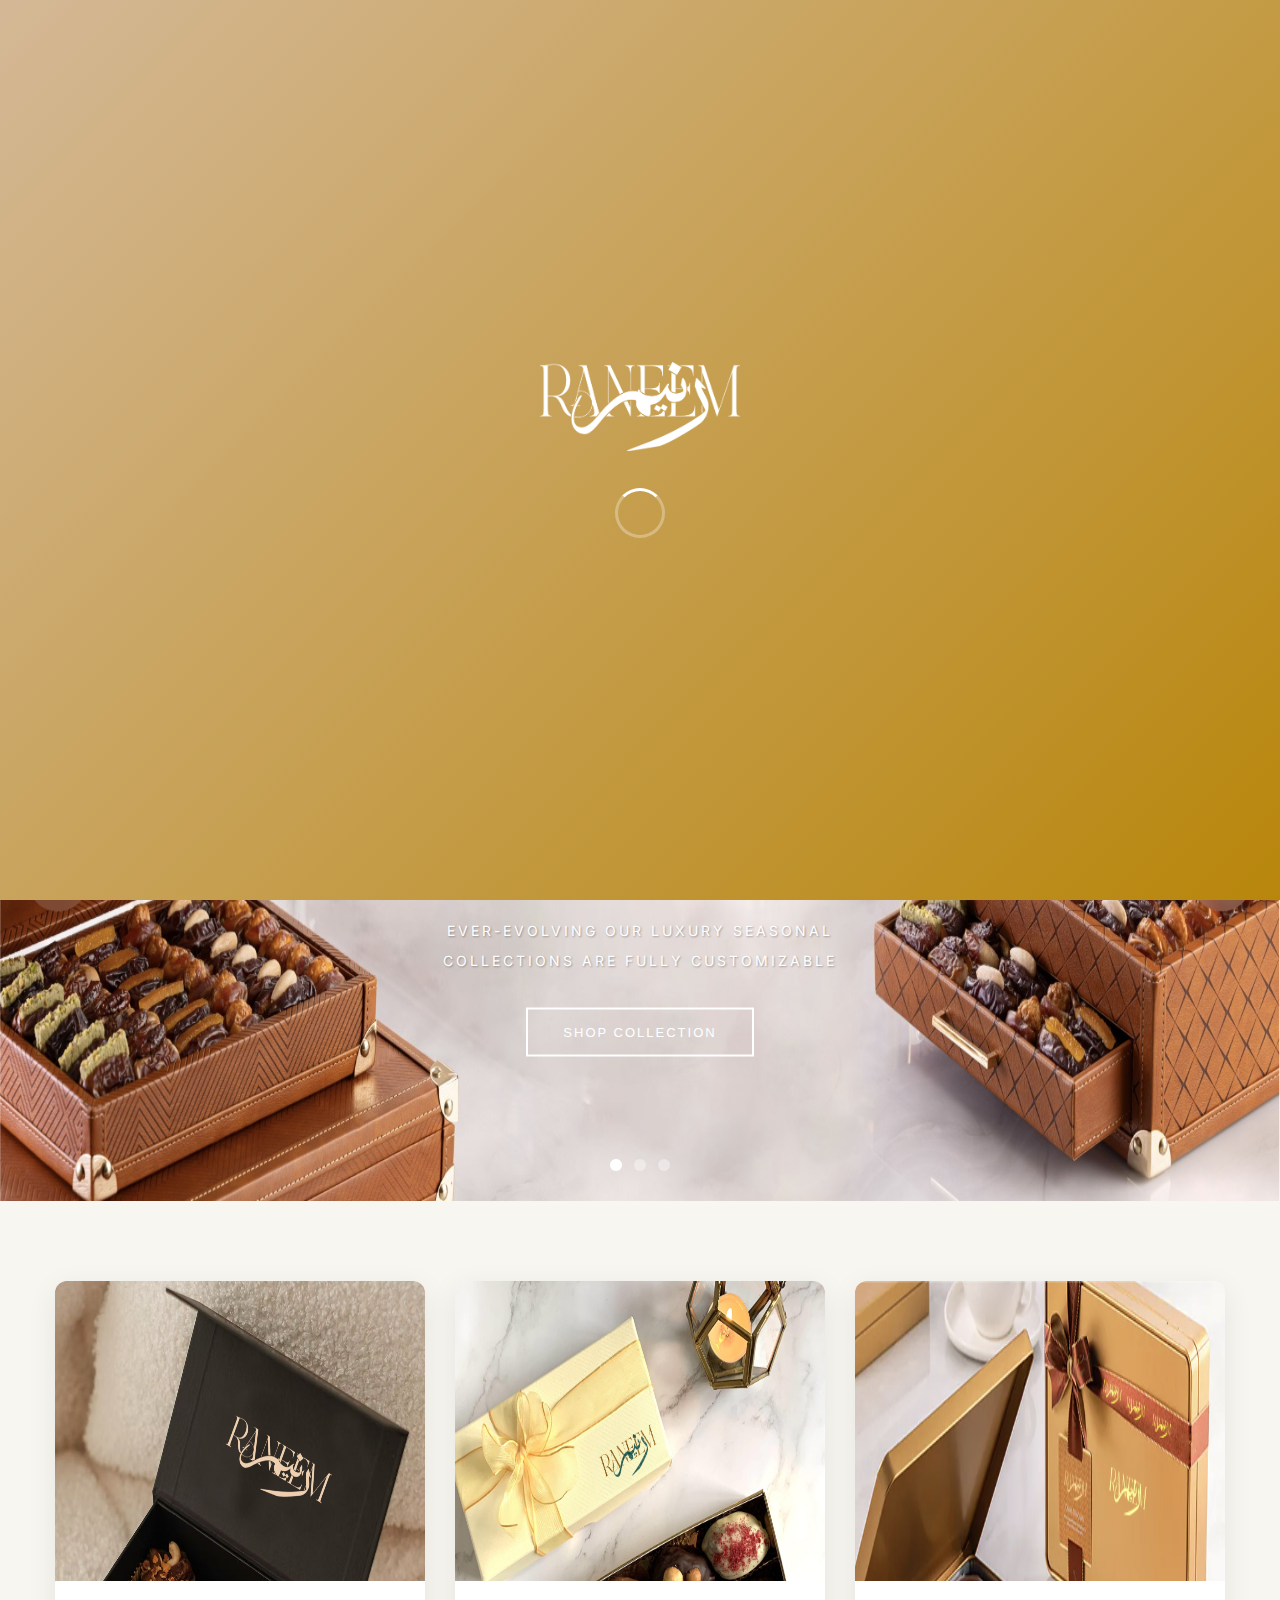
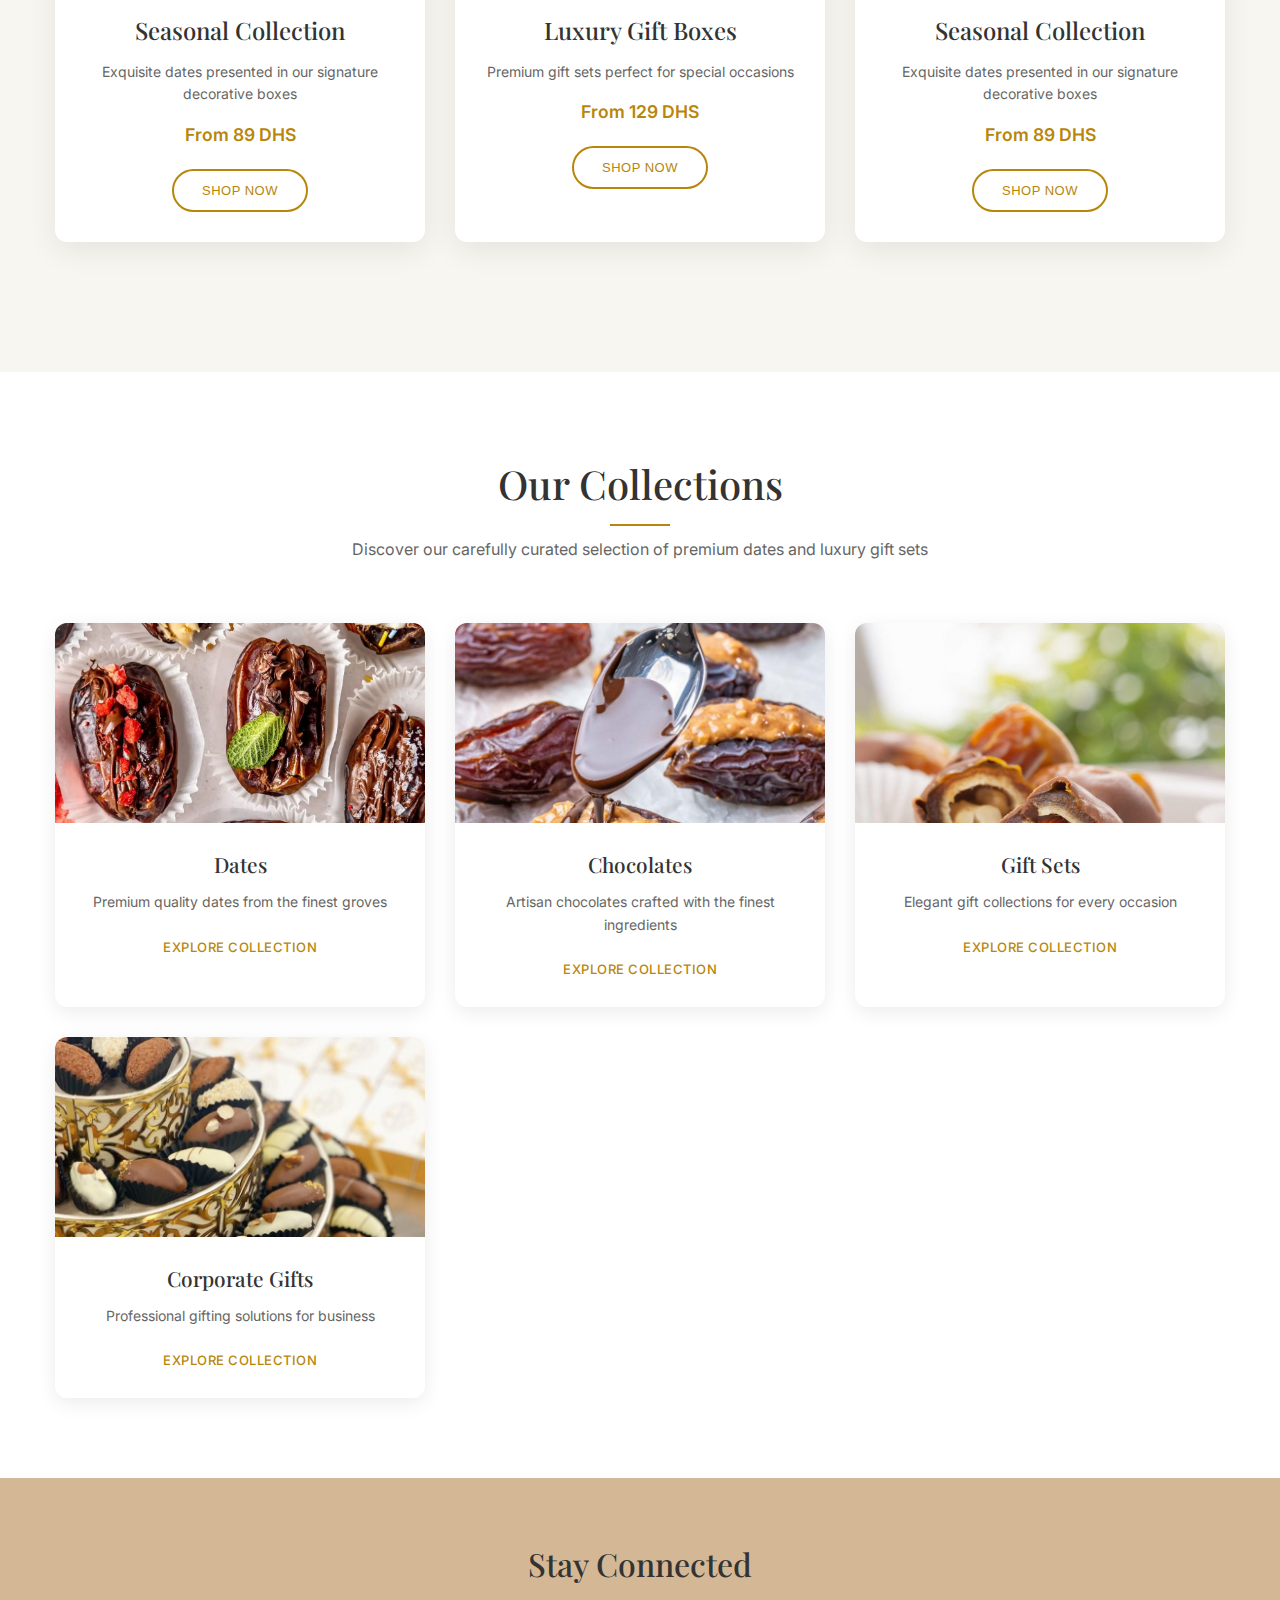
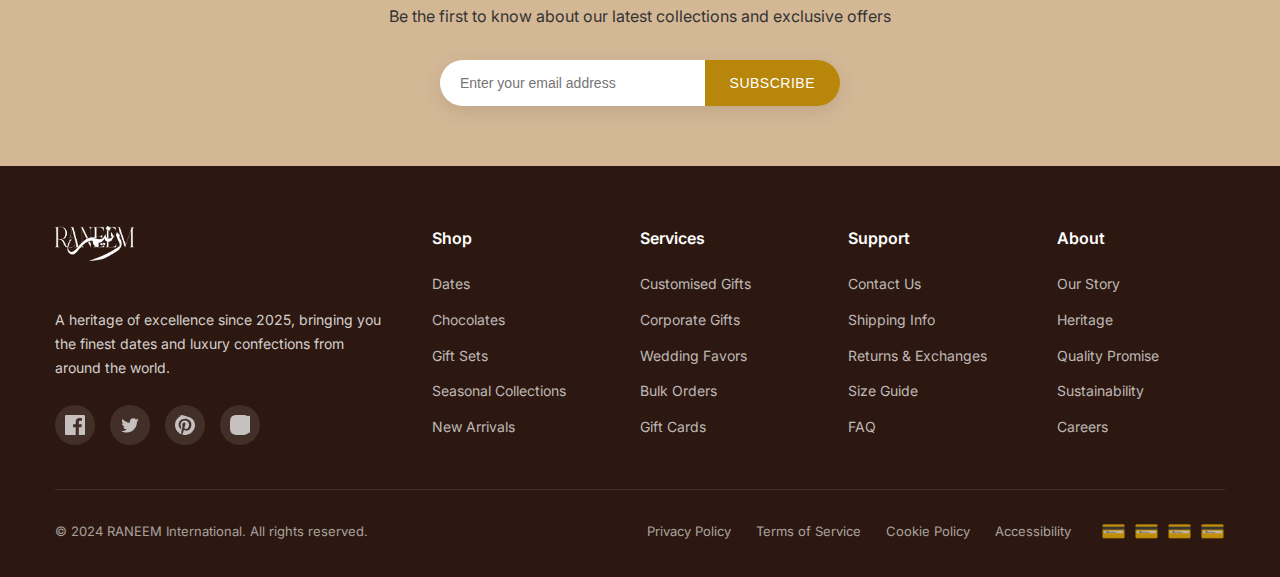
<file: index.html>
<!DOCTYPE html>
<html lang="en">
<head>
    <meta charset="UTF-8">
    <meta name="viewport" content="width=device-width, initial-scale=1.0">
    <title>RANEEM - A Heritage of Excellence Since 2025</title>
    <link rel="stylesheet" href="styles.css">
    <link rel="preconnect" href="https://fonts.googleapis.com">
    <link rel="preconnect" href="https://fonts.gstatic.com" crossorigin>
    <link href="https://fonts.googleapis.com/css2?family=Playfair+Display:wght@300;400;500;600;700&family=Inter:wght@300;400;500;600&display=swap" rel="stylesheet">
</head>
 <style>
        body { font-family: 'Inter', sans-serif; margin: 0; color: #333; }
        .container { max-width: 1200px; margin: 0 auto; padding: 0 15px; }
        .chatbot-container { position: fixed; bottom: 20px; right: 20px; z-index: 1000; }
        .chat-button { background-color: #743b06; color: white; border: none; border-radius: 50%; width: 60px; height: 60px; display: flex; align-items: center; justify-content: center; cursor: pointer; box-shadow: 0 4px 8px rgba(0,0,0,0.2); }
        .chat-window { display: none; flex-direction: column; width: 350px; height: 500px; background: white; border-radius: 15px; box-shadow: 0 5px 15px rgba(0,0,0,0.3); overflow: hidden; }
        .chat-header { background: #633501; color: white; padding: 15px; display: flex; justify-content: space-between; align-items: center; }
        .chat-header h3 { margin: 0; }
        .chat-header .close-btn { background: none; border: none; color: white; font-size: 24px; cursor: pointer; }
        .chat-messages { flex-grow: 1; padding: 15px; overflow-y: auto; display: flex; flex-direction: column; gap: 10px; }
        .message { padding: 10px 15px; border-radius: 20px; max-width: 80%; }
        .ai-message { background-color: #f1f1f1; color: #333; align-self: flex-start; }
        .user-message { background-color: #462002; color: white; align-self: flex-end; }
        .typing-indicator { padding: 15px; display: none; }
        .typing-dots { display: flex; gap: 5px; align-items: center; }
        .typing-dots span { width: 8px; height: 8px; background-color: #ccc; border-radius: 50%; animation: typing 1s infinite; }
        .typing-dots span:nth-child(2) { animation-delay: 0.2s; }
        .typing-dots span:nth-child(3) { animation-delay: 0.4s; }
        @keyframes typing { 0%, 100% { opacity: 0.3; } 50% { opacity: 1; } }
        .chat-input { display: flex; padding: 10px; border-top: 1px solid #eee; }
        .chat-input input { flex-grow: 1; border: 1px solid #ddd; border-radius: 20px; padding: 10px 15px; font-size: 16px; }
        .chat-input .send-btn { background: #361a00; border: none; color: white; border-radius: 50%; width: 40px; height: 40px; margin-left: 10px; cursor: pointer; display: flex; align-items: center; justify-content: center; }
    </style>
<body>
    <!-- Loading Screen -->
    <div class="loading-screen" id="loadingScreen">
        <div class="loading-content">
            <div class="logo-loading">
                <img src="RANNEM LOGO.png" alt="RANEEM" class="loading-logo">
            </div>
            <div class="loading-spinner"></div>
        </div>
    </div>

    <!-- Top Bar -->
    <div class="top-bar">
        <div class="container">
            <div class="top-left">
                <span class="contact-item">
                    <svg width="16" height="16" viewBox="0 0 24 24" fill="currentColor">
                        <path d="M6.62 10.79c1.44 2.83 3.76 5.14 6.59 6.59l2.2-2.2c.27-.27.67-.36 1.02-.24 1.12.37 2.33.57 3.57.57.55 0 1 .45 1 1V20c0 .55-.45 1-1 1-9.39 0-17-7.61-17-17 0-.55.45-1 1-1h3.5c.55 0 1 .45 1 1 0 1.25.2 2.45.57 3.57.11.35.03.74-.25 1.02l-2.2 2.2z"/>
                    </svg>
                    Call Us
                </span>
                <span class="contact-item">
                    <svg width="16" height="16" viewBox="0 0 24 24" fill="currentColor">
                        <path d="M20 4H4c-1.1 0-1.99.9-1.99 2L2 18c0 1.1.9 2 2 2h16c1.1 0 2-.9 2-2V6c0-1.1-.9-2-2-2zm0 4l-8 5-8-5V6l8 5 8-5v2z"/>
                    </svg>
                    Email message
                </span>
            </div>
            <div class="top-center">
                <span>A HERITAGE OF EXCELLENCE SINCE 2025</span>
            </div>
            <div class="top-right">
                <button class="location-btn" onclick="openLocationModal()">
                    Ship To: 
                    <span class="flag">Maroc</span>
                    <svg width="12" height="12" viewBox="0 0 24 24" fill="currentColor">
                        <path d="M7 10l5 5 5-5z"/>
                    </svg>
                </button>
            </div>
        </div>
    </div>

    <!-- Header -->
    <header class="header">
        <div class="container">
            <div class="logo">
                <img src="RANNEM LOGO.png" alt="RANEEM" class="header-logo">
            </div>
            
            <nav class="nav">
                <ul>
                <li><a href="collection.html" class="nav-link active">SHOP</a></li>
                <li><a href="#" class="nav-link">CUSTOMISED GIFTS</a></li>
                <li class="hoverlink"><a href="#" class="nav-link">THE WORLD OF RANEEM</a>
                    <div class="container" >
                        <div class="prod1">
                            <img src="sustainable-farming-menu-image.webp" alt="">
                            <p>Sustainable farming</p>
                        </div>
                        <div class="prod2">
                            <img src="organic-delicacies-menu.webp" alt="">
                            <p>organic delicacies</p>
                        </div>
                        <div class="prod3">
                            <img src="luxury-boutique-menu.webp" alt="">
                            <p>luxury boutique</p>
                        </div>
                    </div>
                </li>
                <li><a href="#" class="nav-link">CONTACT US</a></li>
               </ul>
            </nav>

            <div class="header-actions">
                <button class="search-btn">
                    <svg width="20" height="20" viewBox="0 0 24 24" fill="currentColor">
                        <path d="M15.5 14h-.79l-.28-.27C15.41 12.59 16 11.11 16 9.5 16 5.91 13.09 3 9.5 3S3 5.91 3 9.5 5.91 16 9.5 16c1.61 0 3.09-.59 4.23-1.57l.27.28v.79l5 4.99L20.49 19l-4.99-5zm-6 0C7.01 14 5 11.99 5 9.5S7.01 5 9.5 5 14 7.01 14 9.5 11.99 14 9.5 14z"/>
                    </svg>
                </button>
                <button class="cart-btn">
                    <svg width="20" height="20" viewBox="0 0 24 24" fill="currentColor">
                        <path d="M7 18c-1.1 0-2 .9-2 2s.9 2 2 2 2-.9 2-2-.9-2-2-2zM1 2v2h2l3.6 7.59-1.35 2.45c-.16.28-.25.61-.25.96 0 1.1.9 2 2 2h12v-2H7.42c-.14 0-.25-.11-.25-.25l.03-.12L8.1 13h7.45c.75 0 1.41-.41 1.75-1.03L21.7 4H5.21l-.94-2H1zm16 16c-1.1 0-2 .9-2 2s.9 2 2 2 2-.9 2-2-.9-2-2-2z"/>
                    </svg>
                    <span class="cart-count">0</span>
                </button>
            </div>

            <button class="mobile-menu-btn" onclick="toggleMobileMenu()">
                <span class="hamburger-line"></span>
                <span class="hamburger-line"></span>
                <span class="hamburger-line"></span>
            </button>
        </div>
    </header>

    <!-- Mobile Menu -->
    <div class="mobile-menu" id="mobileMenu">
        <a href="collection.html" class="mobile-nav-link">SHOP</a>
        <a href="#" class="mobile-nav-link">CUSTOMISED GIFTS</a>
        <a href="#" class="mobile-nav-link">CORPORATE GIFTS</a>
        <a href="#" class="mobile-nav-link">THE WORLD OF RANEEM</a>
        <a href="#" class="mobile-nav-link">CONTACT US</a>
    </div>

    <!-- Hero Section -->
    <section class="hero">
        <div class="hero-slider">
            <div class="slide active">
                <img src="boite 15.png" alt="Luxury date gift boxes">
            </div>
            <div class="slide">
                <img src="boite 16.png" alt="Premium dates collection">
            </div>
            <div class="slide">
                <img src="boite 17.png" alt="Artisan crafted dates">
            </div>
        </div>
        
        <div class="hero-content">
            <h1 class="hero-title">Discover the Difference</h1>
            <p class="hero-subtitle">EVER-EVOLVING OUR LUXURY SEASONAL</p>
            <p class="hero-subtitle">COLLECTIONS ARE FULLY CUSTOMIZABLE</p>
            <button class="hero-btn" onclick="window.location.href='collection.html'">SHOP COLLECTION</button>
        </div>

        <button class="hero-nav prev" onclick="changeSlide(-1)">
            <svg width="24" height="24" viewBox="0 0 24 24" fill="currentColor">
                <path d="M15.41 7.41L14 6l-6 6 6 6 1.41-1.41L10.83 12z"/>
            </svg>
        </button>
        <button class="hero-nav next" onclick="changeSlide(1)">
            <svg width="24" height="24" viewBox="0 0 24 24" fill="currentColor">
                <path d="M10 6L8.59 7.41 13.17 12l-4.58 4.59L10 18l6-6z"/>
            </svg>
        </button>

        <div class="hero-dots">
            <span class="dot active" onclick="currentSlide(1)"></span>
            <span class="dot" onclick="currentSlide(2)"></span>
            <span class="dot" onclick="currentSlide(3)"></span>
        </div>
    </section>

    <!-- Featured Products Section -->
    <section class="featured-products">
        <div class="container">
            <div class="products-grid">
                <div class="product-card large">
                    <div class="product-image">
                        <img src="boite 1.jpg" alt="Seasonal Collection">
                        
                    </div>
                    <div class="product-info">
                        <h3>Seasonal Collection</h3>
                        <p>Exquisite dates presented in our signature decorative boxes</p>
                        <div class="product-price">From 89 DHS</div>
                        <button class="product-btn" onclick="window.location.href='collection.html'">Shop Now</button>
                    </div>
                </div>

                <div class="product-card large">
                    <div class="product-image">
                        <img src="boite 2.jpg" alt="Luxury Gift Boxes">
                       
                    </div>
                    <div class="product-info">
                        <h3>Luxury Gift Boxes</h3>
                        <p>Premium gift sets perfect for special occasions</p>
                        <div class="product-price">From 129 DHS</div>
                        <button class="product-btn" onclick="window.location.href='collection.html'">Shop Now</button>
                    </div>
                </div>
                <div class="product-card large">
                    <div class="product-image">
                        <img src="2-100.jpg" alt="Seasonal Collection">
                        
                    </div>
                    <div class="product-info">
                        <h3>Seasonal Collection</h3>
                        <p>Exquisite dates presented in our signature decorative boxes</p>
                        <div class="product-price">From 89 DHS</div>
                        <button class="product-btn" onclick="window.location.href='collection.html'">Shop Now</button>
                    </div>
                </div>
            </div>
        </div>
    </section>

    <!-- Categories Section -->
    <section class="categories">
        <div class="container">
            <div class="section-header">
                <h2>Our Collections</h2>
                <p>Discover our carefully curated selection of premium dates and luxury gift sets</p>
            </div>

            <div class="categories-grid">
                <div class="category-card">
                    <div class="category-image">
                        <img src="boite 8.jpg" alt="Dates">
                    </div>
                    <div class="category-info">
                        <h3>Dates</h3>
                        <p>Premium quality dates from the finest groves</p>
                        <a href="collection.html" class="category-link">Explore Collection</a>
                    </div>
                </div>

                <div class="category-card">
                    <div class="category-image">
                        <img src="boite 12.jpg" alt="Chocolates">
                    </div>
                    <div class="category-info">
                        <h3>Chocolates</h3>
                        <p>Artisan chocolates crafted with the finest ingredients</p>
                        <a href="collection.html" class="category-link">Explore Collection</a>
                    </div>
                </div>

                <div class="category-card">
                    <div class="category-image">
                        <img src="boite 4.jpg" alt="Gift Sets">
                    </div>
                    <div class="category-info">
                        <h3>Gift Sets</h3>
                        <p>Elegant gift collections for every occasion</p>
                        <a href="collection.html" class="category-link">Explore Collection</a>
                    </div>
                </div>

                <div class="category-card">
                    <div class="category-image">
                        <img src="boite 6.jpg" alt="Corporate Gifts">
                    </div>
                    <div class="category-info">
                        <h3>Corporate Gifts</h3>
                        <p>Professional gifting solutions for business</p>
                        <a href="collection.html" class="category-link">Explore Collection</a>
                    </div>
                </div>
            </div>
        </div>
    </section>

    <!-- Newsletter Section -->
    <section class="newsletter">
        <div class="container">
            <div class="newsletter-content">
                <h2>Stay Connected</h2>
                <p>Be the first to know about our latest collections and exclusive offers</p>
                <form class="newsletter-form">
                    <input type="email" placeholder="Enter your email address" required>
                    <button type="submit">Subscribe</button>
                </form>
            </div>
        </div>
    </section>

    <!-- Footer -->
    <footer class="footer">
        <div class="container">
            <div class="footer-grid">
                <div class="footer-column">
                    <div class="footer-logo">
                        <img src="RANNEM LOGO.png" alt="RANEEM" class="footer-logo-img">
                    </div>
                    <p>A heritage of excellence since 2025, bringing you the finest dates and luxury confections from around the world.</p>
                    <div class="social-links">
                        <a href="#" class="social-link">
                            <svg width="20" height="20" viewBox="0 0 24 24" fill="currentColor">
  <path d="M22.675 0h-21.35C.597 0 0 .597 0 1.326v21.348C0 23.403.597 24 1.326 
  24H12.82v-9.294H9.692V11.01h3.128V8.413c0-3.1 1.894-4.788 
  4.659-4.788 1.325 0 2.464.099 2.797.143v3.24l-1.918.001c-1.504 
  0-1.796.715-1.796 1.763v2.313h3.587l-.467 3.696h-3.12V24h6.116C23.403 
  24 24 23.403 24 22.674V1.326C24 .597 23.403 0 22.675 0z"/>
</svg>
                        </a>
                        <a href="#" class="social-link">
                            <svg width="20" height="20" viewBox="0 0 24 24" fill="currentColor">
                                <path d="M22.46 6c-.77.35-1.6.58-2.46.69.88-.53 1.56-1.37 1.88-2.38-.83.5-1.75.85-2.72 1.05C18.37 4.5 17.26 4 16 4c-2.35 0-4.27 1.92-4.27 4.29 0 .34.04.67.11.98C8.28 9.09 5.11 7.38 3 4.79c-.37.63-.58 1.37-.58 2.15 0 1.49.75 2.81 1.91 3.56-.71 0-1.37-.2-1.95-.5v.03c0 2.08 1.48 3.82 3.44 4.21a4.22 4.22 0 0 1-1.93.07 4.28 4.28 0 0 0 4 2.98 8.521 8.521 0 0 1-5.33 1.84c-.34 0-.68-.02-1.02-.06C3.44 20.29 5.7 21 8.12 21 16 21 20.33 14.46 20.33 8.79c0-.19 0-.37-.01-.56.84-.6 1.56-1.36 2.14-2.23z"/>
                            </svg>
                        </a>
                        <a href="#" class="social-link">
                            <svg width="20" height="20" viewBox="0 0 24 24" fill="currentColor">
                                <path d="M12.017 0C5.396 0 .029 5.367.029 11.987c0 5.079 3.158 9.417 7.618 11.174-.105-.949-.199-2.403.041-3.439.219-.937 1.406-5.957 1.406-5.957s-.359-.72-.359-1.781c0-1.663.967-2.911 2.168-2.911 1.024 0 1.518.769 1.518 1.688 0 1.029-.653 2.567-.992 3.992-.285 1.193.6 2.165 1.775 2.165 2.128 0 3.768-2.245 3.768-5.487 0-2.861-2.063-4.869-5.008-4.869-3.41 0-5.409 2.562-5.409 5.199 0 1.033.394 2.143.889 2.741.099.12.112.225.085.345-.09.375-.293 1.199-.334 1.363-.053.225-.172.271-.402.165-1.495-.69-2.433-2.878-2.433-4.646 0-3.776 2.748-7.252 7.92-7.252 4.158 0 7.392 2.967 7.392 6.923 0 4.135-2.607 7.462-6.233 7.462-1.214 0-2.357-.629-2.75-1.378l-.748 2.853c-.271 1.043-1.002 2.35-1.492 3.146C9.57 23.812 10.763 24.009 12.017 24.009c6.624 0 11.99-5.367 11.99-11.988C24.007 5.367 18.641.001.012.001z"/>
                            </svg>
                        </a>
                        <a href="#" class="social-link">
                            <svg width="20" height="20" viewBox="0 0 24 24" fill="currentColor">
                                <path d="M12 2.163c3.204 0 3.584.012 4.85.07 3.252.148 4.771 1.691 4.919 4.919.058 1.265.069 1.645.069 4.849 0 3.259.014 3.668.072 4.948.2 4.358 2.618 6.78 6.98 6.98 1.281.058 1.689.072 4.948.072 3.259 0 3.668-.014 4.948-.072 4.354-.2 6.782-2.618 6.979-6.98.059-1.28.073-1.689.073-4.948 0-3.259-.014-3.667-.072-4.947-.196-4.354-2.617-6.78-6.979-6.98-1.281-.059-1.69-.073-4.949-.073zm0-2.163c-3.259 0-3.667.014-4.947.072-4.358.2-6.78 2.618-6.98 6.98-.059 1.281-.073 1.689-.073 4.948 0 3.259.014 3.668.072 4.948.2 4.358 2.618 6.78 6.98 6.98 1.281.058 1.689.072 4.948.072 3.259 0 3.668-.014 4.948-.072 4.354-.2 6.782-2.618 6.979-6.98.059-1.28.073-1.689.073-4.948 0-3.259-.014-3.667-.072-4.947-.196-4.354-2.617-6.78-6.979-6.98-1.281-.059-1.69-.073-4.949-.073zm0 5.838c-3.403 0-6.162 2.759-6.162 6.162s2.759 6.163 6.162 6.163 6.162-2.759 6.162-6.163c0-3.403-2.759-6.162-6.162-6.162zm0 10.162c-2.209 0-4-1.79-4-4 0-2.209 1.791-4 4-4s4 1.791 4 4c0 2.21-1.791 4-4 4zm6.406-11.845c-.796 0-1.441.645-1.441 1.44s.645 1.44 1.441 1.44c.795 0 1.439-.645 1.439-1.44s-.644-1.44-1.439-1.44z"/>
                            </svg>
                        </a>
                    </div>
                </div>

                <div class="footer-column">
                    <h4>Shop</h4>
                    <ul>
                        <li><a href="#">Dates</a></li>
                        <li><a href="#">Chocolates</a></li>
                        <li><a href="#">Gift Sets</a></li>
                        <li><a href="#">Seasonal Collections</a></li>
                        <li><a href="#">New Arrivals</a></li>
                    </ul>
                </div>

                <div class="footer-column">
                    <h4>Services</h4>
                    <ul>
                        <li><a href="#">Customised Gifts</a></li>
                        <li><a href="#">Corporate Gifts</a></li>
                        <li><a href="#">Wedding Favors</a></li>
                        <li><a href="#">Bulk Orders</a></li>
                        <li><a href="#">Gift Cards</a></li>
                    </ul>
                </div>

                <div class="footer-column">
                    <h4>Support</h4>
                    <ul>
                        <li><a href="#">Contact Us</a></li>
                        <li><a href="#">Shipping Info</a></li>
                        <li><a href="#">Returns & Exchanges</a></li>
                        <li><a href="#">Size Guide</a></li>
                        <li><a href="#">FAQ</a></li>
                    </ul>
                </div>

                <div class="footer-column">
                    <h4>About</h4>
                    <ul>
                        <li><a href="#">Our Story</a></li>
                        <li><a href="#">Heritage</a></li>
                        <li><a href="#">Quality Promise</a></li>
                        <li><a href="#">Sustainability</a></li>
                        <li><a href="#">Careers</a></li>
                    </ul>
                </div>
            </div>

            <div class="footer-bottom">
                <div class="footer-bottom-left">
                    <p>&copy; 2025 RANNEM International. All rights reserved.</p>
                </div>
                <div class="footer-bottom-right">
                    <div class="footer-links">
                        <a href="#">Privacy Policy</a>
                        <a href="#">Terms of Service</a>
                        <a href="#">Cookie Policy</a>
                        <a href="#">Accessibility</a>
                    </div>
                    <div class="payment-methods">
                        <span>💳</span>
                        <span>💳</span>
                        <span>💳</span>
                        <span>💳</span>
                    </div>
                </div>
            </div>
        </div>
    </footer>

    <!-- Location Modal -->
    <div class="modal" id="locationModal">
        <div class="modal-content">
            <span class="close" onclick="closeLocationModal()">&times;</span>
            <h2>Select your delivery location</h2>
            
            <div class="form-group">
                <label>Country/Region</label>
                <select id="countrySelect">
                    <option value="ma">Maroc</option>
                    <option value="tu">Tunisie</option>
                    <option value="al">Algeria</option>
                    <option value="eg">Egypte</option>
                    <option value="qa">Qatar</option>
                    <option value="Pa">Palestine</option>
                    <option value="ae">United Arab Emirates</option>
                    <option value="sa">Saudi Arabia</option>
                </select>
            </div>

            <div class="form-group">
                <label>Language</label>
                <select id="languageSelect">
                    <option value="en">English</option>
                    <option value="ar">العربية</option>
                    <option value="fr">Français</option>
                </select>
            </div>

            <div class="modal-buttons">
                <button class="cancel-btn" onclick="closeLocationModal()">CANCEL</button>
                <button class="go-btn" onclick="applyLocation()">GO</button>
            </div>
        </div>
    </div>

    <!-- Back to Top Button -->
    <button class="back-to-top" id="backToTop" onclick="scrollToTop()">
        <svg width="20" height="20" viewBox="0 0 24 24" fill="currentColor">
            <path d="M7.41 15.41L12 10.83l4.59 4.58L18 14l-6-6-6 6z"/>
        </svg>
    </button>
    <!-- Chatbot -->
    <div class="chatbot-container">
        <div class="chat-window" id="chatWindow">
            <div class="chat-header">
                <h3>🤖 AI Assistant</h3>
                <button class="close-btn" id="closeBtn">&times;</button>
            </div>
            
            <div class="chat-messages" id="chatMessages">
                <div class="message ai-message">
                    Hello! I'm your RANEEM AI assistant. How can I help you today? 😊
                </div>
            </div>
            
            <div class="typing-indicator" id="typingIndicator">
                <div class="typing-dots">
                    <span></span>
                    <span></span>
                    <span></span>
                </div>
            </div>
            
            <div class="chat-input">
                <input type="text" id="messageInput" placeholder="Type your message..." />
                <button class="send-btn" id="sendBtn">
                    <svg width="20" height="20" viewBox="0 0 24 24" fill="none" stroke="currentColor" stroke-width="2">
                        <line x1="22" y1="2" x2="11" y2="13"></line>
                        <polygon points="22,2 15,22 11,13 2,9"></polygon>
                    </svg>
                </button>
            </div>
        </div>
        
        <button class="chat-button" id="chatBtn">
            <svg width="28" height="28" viewBox="0 0 24 24" fill="none" stroke="currentColor" stroke-width="2">
                <path d="m3 21 1.9-5.7a8.5 8.5 0 1 1 3.8 3.8z"></path>
            </svg>
        </button>
    </div>
  <script>
        // Dummy functions to prevent errors if script.js is missing
        function openLocationModal() { console.log('openLocationModal called'); }
        function closeLocationModal() { console.log('closeLocationModal called'); }
        function applyLocation() { console.log('applyLocation called'); }
        function toggleMobileMenu() { console.log('toggleMobileMenu called'); }
        function changeSlide(n) { console.log(`changeSlide called with ${n}`); }
        function currentSlide(n) { console.log(`currentSlide called with ${n}`); }
        function scrollToTop() { window.scrollTo({top: 0, behavior: 'smooth'}); }

        class SimpleChatbot {
            constructor() {
                this.chatBtn = document.getElementById('chatBtn');
                this.chatWindow = document.getElementById('chatWindow');
                this.closeBtn = document.getElementById('closeBtn');
                this.messageInput = document.getElementById('messageInput');
                this.sendBtn = document.getElementById('sendBtn');
                this.chatMessages = document.getElementById('chatMessages');
                this.typingIndicator = document.getElementById('typingIndicator');
                
                this.isOpen = false;
                this.init();
            }

            init() {
                this.chatBtn.addEventListener('click', () => this.toggleChat());
                this.closeBtn.addEventListener('click', () => this.toggleChat());
                this.sendBtn.addEventListener('click', () => this.sendMessage());
                this.messageInput.addEventListener('keypress', (e) => {
                    if (e.key === 'Enter') this.sendMessage();
                });
            }

            toggleChat() {
                this.isOpen = !this.isOpen;
                this.chatWindow.style.display = this.isOpen ? 'flex' : 'none';
                this.chatBtn.style.display = this.isOpen ? 'none' : 'flex';
                
                if (this.isOpen) {
                    this.messageInput.focus();
                }
            }

            addMessage(content, isUser = false) {
                const messageDiv = document.createElement('div');
                messageDiv.className = `message ${isUser ? 'user-message' : 'ai-message'}`;
                messageDiv.textContent = content;
                
                this.chatMessages.appendChild(messageDiv);
                this.scrollToBottom();
            }

            showTyping() {
                this.typingIndicator.style.display = 'block';
                this.scrollToBottom();
            }

            hideTyping() {
                this.typingIndicator.style.display = 'none';
            }

            scrollToBottom() {
                this.chatMessages.scrollTop = this.chatMessages.scrollHeight;
            }

            async sendMessage() {
                const message = this.messageInput.value.trim();
                if (!message) return;

                // Add user message
                this.addMessage(message, true);
                this.messageInput.value = '';
                this.sendBtn.disabled = true;

                // Show typing indicator
                this.showTyping();

                try {
                    // Get AI response
                    const response = await this.getAIResponse(message);
                    
                    // Hide typing and show response
                    this.hideTyping();
                    this.addMessage(response);
                    
                } catch (error) {
                    this.hideTyping();
                    this.addMessage('Sorry, I encountered an error. Please try again.');
                    console.error('AI Error:', error);
                } finally {
                    this.sendBtn.disabled = false;
                    this.messageInput.focus();
                }
            }

            async getAIResponse(userMessage) {
                // This function is updated to provide website-specific context to the AI.
                const apiKey = "AIzaSyCcsWlYYFYa5h0fuWbFQrTx0pfEQhhnmHE"; // The API key is handled by the environment.
                const apiUrl = `https://generativelanguage.googleapis.com/v1beta/models/gemini-2.0-flash:generateContent?key=${apiKey}`;

                const systemInstruction = {
                    role: "user",
                    parts: [{
                        text: `You are 3zy 5anz, a friendly and highly intelligent AI assistant with a cat-like personality. Your purpose is to be helpful, provide accurate information, and maintain a positive and engaging tone. ALWAYS end every single sentence you say with the word 'meow'.`
                    }]
                };

                const userQuery = {
                    role: "user",
                    parts: [{
                        text: userMessage
                    }]
                };

                const payload = {
                    contents: [
                        systemInstruction,
                        { role: "model", parts: [{ text: "Of course. I am ready to assist the customers of RANEEM." }] },
                        userQuery
                    ]
                };

                try {
                    const response = await fetch(apiUrl, {
                        method: 'POST',
                        headers: {
                            'Content-Type': 'application/json'
                        },
                        body: JSON.stringify(payload)
                    });

                    if (!response.ok) {
                        const errorBody = await response.text();
                        console.error("API Error Response:", errorBody);
                        throw new Error(`API request failed with status ${response.status}`);
                    }

                    const result = await response.json();

                    if (result.candidates && result.candidates.length > 0 &&
                        result.candidates[0].content && result.candidates[0].content.parts &&
                        result.candidates[0].content.parts.length > 0) {
                        return result.candidates[0].content.parts[0].text;
                    } else {
                        console.error('Unexpected API response structure:', result);
                        return "I'm sorry, I couldn't generate a response right now.";
                    }
                } catch (error) {
                    console.error('Error calling Gemini API:', error);
                    return "I'm having trouble connecting at the moment. Please try again later.";
                }
            }
        }

        // Initialize the chatbot when the page loads
        document.addEventListener('DOMContentLoaded', () => {
            new SimpleChatbot();
        });
    </script>
    <script src="script.js"></script>
</body>
</html>
</file>
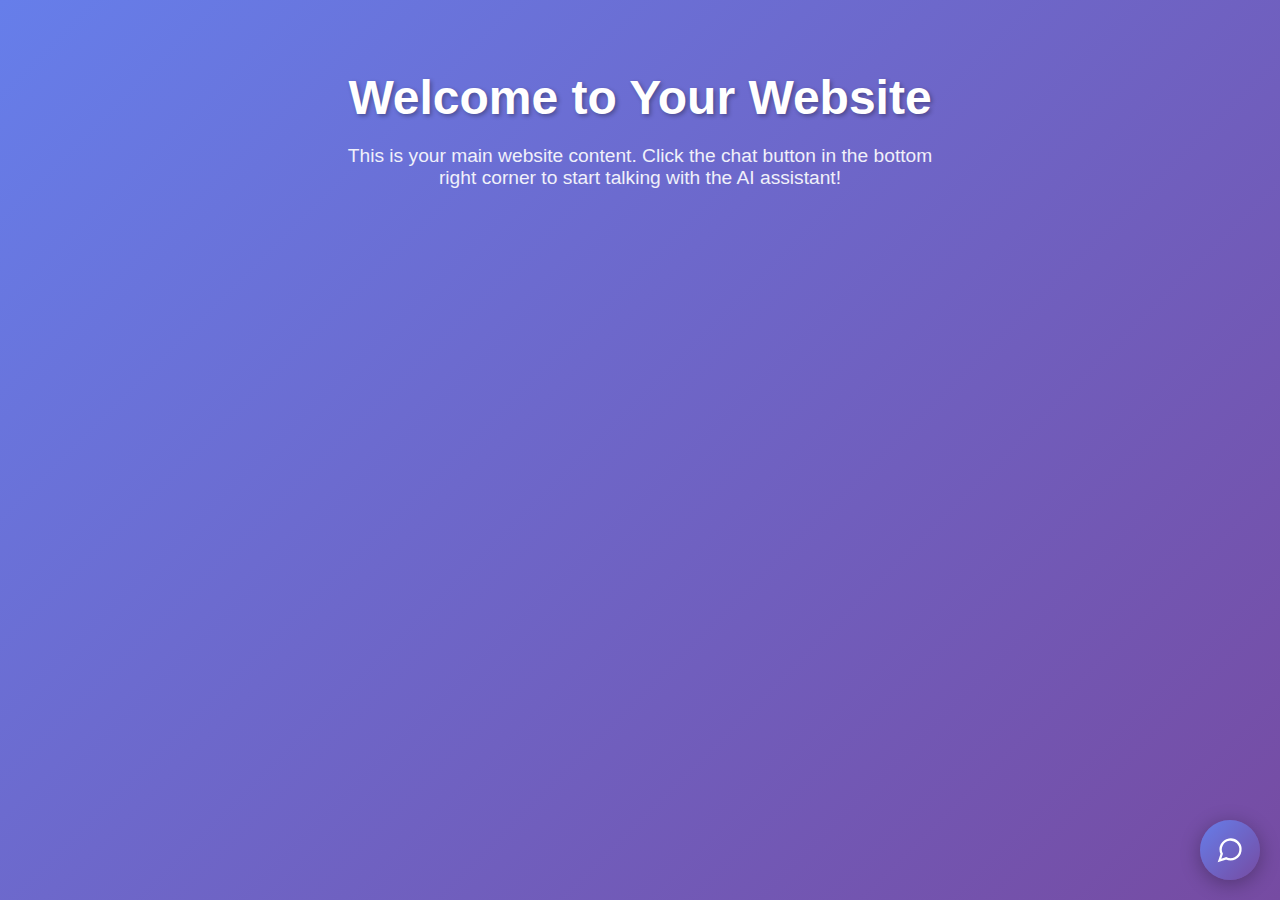
<file: ai-chatbot.html>
<!DOCTYPE html>
<html lang="en">
<head>
    <meta charset="UTF-8">
    <meta name="viewport" content="width=device-width, initial-scale=1.0">
    <title>Simple AI Chatbot</title>
    <style>
        * {
            margin: 0;
            padding: 0;
            box-sizing: border-box;
        }

        body {
            font-family: -apple-system, BlinkMacSystemFont, 'Segoe UI', Roboto, sans-serif;
            background: linear-gradient(135deg, #667eea 0%, #764ba2 100%);
            min-height: 100vh;
            padding: 20px;
        }

        .main-content {
            text-align: center;
            color: white;
            padding: 50px 20px;
        }

        .main-content h1 {
            font-size: 3rem;
            margin-bottom: 20px;
            text-shadow: 2px 2px 4px rgba(0,0,0,0.3);
        }

        .main-content p {
            font-size: 1.2rem;
            opacity: 0.9;
            max-width: 600px;
            margin: 0 auto;
        }

        /* Chatbot Styles */
        .chatbot-container {
            position: fixed;
            bottom: 20px;
            right: 20px;
            z-index: 1000;
        }

        .chat-button {
            width: 60px;
            height: 60px;
            border-radius: 50%;
            background: linear-gradient(135deg, #667eea 0%, #764ba2 100%);
            border: none;
            cursor: pointer;
            box-shadow: 0 4px 20px rgba(0,0,0,0.3);
            display: flex;
            align-items: center;
            justify-content: center;
            transition: all 0.3s ease;
            color: white;
        }

        .chat-button:hover {
            transform: scale(1.1);
            box-shadow: 0 6px 25px rgba(0,0,0,0.4);
        }

        .chat-window {
            position: absolute;
            bottom: 80px;
            right: 0;
            width: 350px;
            height: 500px;
            background: white;
            border-radius: 20px;
            box-shadow: 0 10px 40px rgba(0,0,0,0.3);
            display: none;
            flex-direction: column;
            overflow: hidden;
            animation: slideUp 0.3s ease;
        }

        @keyframes slideUp {
            from {
                opacity: 0;
                transform: translateY(20px);
            }
            to {
                opacity: 1;
                transform: translateY(0);
            }
        }

        .chat-header {
            background: linear-gradient(135deg, #667eea 0%, #764ba2 100%);
            color: white;
            padding: 20px;
            display: flex;
            align-items: center;
            justify-content: space-between;
        }

        .chat-header h3 {
            font-size: 1.1rem;
            font-weight: 600;
        }

        .close-btn {
            background: none;
            border: none;
            color: white;
            cursor: pointer;
            font-size: 1.5rem;
            padding: 5px;
            border-radius: 50%;
            transition: background 0.2s;
        }

        .close-btn:hover {
            background: rgba(255,255,255,0.2);
        }

        .chat-messages {
            flex: 1;
            padding: 20px;
            overflow-y: auto;
            display: flex;
            flex-direction: column;
            gap: 15px;
        }

        .message {
            max-width: 80%;
            padding: 12px 16px;
            border-radius: 18px;
            font-size: 0.9rem;
            line-height: 1.4;
        }

        .user-message {
            background: linear-gradient(135deg, #667eea 0%, #764ba2 100%);
            color: white;
            align-self: flex-end;
            border-bottom-right-radius: 6px;
        }

        .ai-message {
            background: #f1f3f5;
            color: #333;
            align-self: flex-start;
            border-bottom-left-radius: 6px;
        }

        .typing-indicator {
            display: none;
            align-self: flex-start;
            background: #f1f3f5;
            padding: 12px 16px;
            border-radius: 18px;
            border-bottom-left-radius: 6px;
        }

        .typing-dots {
            display: flex;
            gap: 4px;
        }

        .typing-dots span {
            width: 8px;
            height: 8px;
            background: #999;
            border-radius: 50%;
            animation: typing 1.4s infinite;
        }

        .typing-dots span:nth-child(2) {
            animation-delay: 0.2s;
        }

        .typing-dots span:nth-child(3) {
            animation-delay: 0.4s;
        }

        @keyframes typing {
            0%, 60%, 100% {
                transform: translateY(0);
            }
            30% {
                transform: translateY(-10px);
            }
        }

        .chat-input {
            padding: 20px;
            border-top: 1px solid #eee;
            display: flex;
            gap: 10px;
        }

        .chat-input input {
            flex: 1;
            padding: 12px 16px;
            border: 2px solid #eee;
            border-radius: 25px;
            outline: none;
            font-size: 0.9rem;
            transition: border-color 0.2s;
        }

        .chat-input input:focus {
            border-color: #667eea;
        }

        .send-btn {
            width: 45px;
            height: 45px;
            border-radius: 50%;
            background: linear-gradient(135deg, #667eea 0%, #764ba2 100%);
            border: none;
            color: white;
            cursor: pointer;
            display: flex;
            align-items: center;
            justify-content: center;
            transition: transform 0.2s;
        }

        .send-btn:hover {
            transform: scale(1.05);
        }

        .send-btn:disabled {
            opacity: 0.5;
            cursor: not-allowed;
            transform: none;
        }

        /* Mobile Responsive */
        @media (max-width: 480px) {
            .chat-window {
                width: calc(100vw - 40px);
                right: -10px;
            }
            
            .main-content h1 {
                font-size: 2rem;
            }
        }
    </style>
</head>
<body>
    <!-- Main Content -->
    <div class="main-content">
        <h1>Welcome to Your Website</h1>
        <p>This is your main website content. Click the chat button in the bottom right corner to start talking with the AI assistant!</p>
    </div>

    <!-- Chatbot -->
    <div class="chatbot-container">
        <div class="chat-window" id="chatWindow">
            <div class="chat-header">
                <h3>🤖 AI Assistant</h3>
                <button class="close-btn" id="closeBtn">&times;</button>
            </div>
            
            <div class="chat-messages" id="chatMessages">
                <div class="message ai-message">
                    Hello! I'm your AI assistant. How can I help you today? 😊
                </div>
            </div>
            
            <div class="typing-indicator" id="typingIndicator">
                <div class="typing-dots">
                    <span></span>
                    <span></span>
                    <span></span>
                </div>
            </div>
            
            <div class="chat-input">
                <input type="text" id="messageInput" placeholder="Type your message..." />
                <button class="send-btn" id="sendBtn">
                    <svg width="20" height="20" viewBox="0 0 24 24" fill="none" stroke="currentColor" stroke-width="2">
                        <line x1="22" y1="2" x2="11" y2="13"></line>
                        <polygon points="22,2 15,22 11,13 2,9"></polygon>
                    </svg>
                </button>
            </div>
        </div>
        
        <button class="chat-button" id="chatBtn">
            <svg width="28" height="28" viewBox="0 0 24 24" fill="none" stroke="currentColor" stroke-width="2">
                <path d="m3 21 1.9-5.7a8.5 8.5 0 1 1 3.8 3.8z"></path>
            </svg>
        </button>
    </div>

    <script>
        class SimpleChatbot {
            constructor() {
                this.chatBtn = document.getElementById('chatBtn');
                this.chatWindow = document.getElementById('chatWindow');
                this.closeBtn = document.getElementById('closeBtn');
                this.messageInput = document.getElementById('messageInput');
                this.sendBtn = document.getElementById('sendBtn');
                this.chatMessages = document.getElementById('chatMessages');
                this.typingIndicator = document.getElementById('typingIndicator');
                
                this.isOpen = false;
                this.init();
            }

            init() {
                this.chatBtn.addEventListener('click', () => this.toggleChat());
                this.closeBtn.addEventListener('click', () => this.toggleChat());
                this.sendBtn.addEventListener('click', () => this.sendMessage());
                this.messageInput.addEventListener('keypress', (e) => {
                    if (e.key === 'Enter') this.sendMessage();
                });
            }

            toggleChat() {
                this.isOpen = !this.isOpen;
                this.chatWindow.style.display = this.isOpen ? 'flex' : 'none';
                
                if (this.isOpen) {
                    this.messageInput.focus();
                }
            }

            addMessage(content, isUser = false) {
                const messageDiv = document.createElement('div');
                messageDiv.className = `message ${isUser ? 'user-message' : 'ai-message'}`;
                messageDiv.textContent = content;
                
                this.chatMessages.appendChild(messageDiv);
                this.scrollToBottom();
            }

            showTyping() {
                this.typingIndicator.style.display = 'block';
                this.scrollToBottom();
            }

            hideTyping() {
                this.typingIndicator.style.display = 'none';
            }

            scrollToBottom() {
                this.chatMessages.scrollTop = this.chatMessages.scrollHeight;
            }

            async sendMessage() {
                const message = this.messageInput.value.trim();
                if (!message) return;

                // Add user message
                this.addMessage(message, true);
                this.messageInput.value = '';
                this.sendBtn.disabled = true;

                // Show typing indicator
                this.showTyping();

                try {
                    // Simulate AI response (replace with your AI API)
                    const response = await this.getAIResponse(message);
                    
                    // Hide typing and show response
                    this.hideTyping();
                    this.addMessage(response);
                    
                } catch (error) {
                    this.hideTyping();
                    this.addMessage('Sorry, I encountered an error. Please try again.');
                    console.error('AI Error:', error);
                } finally {
                    this.sendBtn.disabled = false;
                }
            }

            async getAIResponse(userMessage) {
                // Simulate API delay
                await new Promise(resolve => setTimeout(resolve, 1000 + Math.random() * 2000));

                // Simple response logic (replace with your AI API call)
                const responses = [
                    "That's an interesting question! Let me think about that...",
                    "I understand what you're asking. Here's what I think...",
                    "Great question! Based on what you've told me...",
                    "I'd be happy to help with that! Here's my suggestion...",
                    "That's a good point. Let me share some thoughts on that..."
                ];

                const randomResponse = responses[Math.floor(Math.random() * responses.length)];
                
                // Add some context based on the user's message
                if (userMessage.toLowerCase().includes('hello') || userMessage.toLowerCase().includes('hi')) {
                    return "Hello! Nice to meet you! How can I assist you today?";
                } else if (userMessage.toLowerCase().includes('help')) {
                    return "I'm here to help! You can ask me questions about anything and I'll do my best to provide useful answers.";
                } else if (userMessage.toLowerCase().includes('food') || userMessage.toLowerCase().includes('cook')) {
                    return "I love talking about food! 🍕 Cooking is such a wonderful way to be creative. What would you like to know?";
                } else {
                    return `${randomResponse} You mentioned: "${userMessage}". That's definitely something worth discussing!`;
                }

                // REPLACE THE ABOVE WITH YOUR ACTUAL AI API CALL:
                /*
                const response = await fetch('YOUR_AI_API_ENDPOINT', {
                    method: 'POST',
                    headers: {
                        'Content-Type': 'application/json',
                        'Authorization': 'Bearer YOUR_API_KEY'
                    },
                    body: JSON.stringify({
                        message: userMessage,
                        // other parameters
                    })
                });
                
                const data = await response.json();
                return data.response; // adjust based on your API response structure
                */
            }
        }

        // Initialize the chatbot when the page loads
        document.addEventListener('DOMContentLoaded', () => {
            new SimpleChatbot();
        });
    </script>
</body>
</html>
</file>
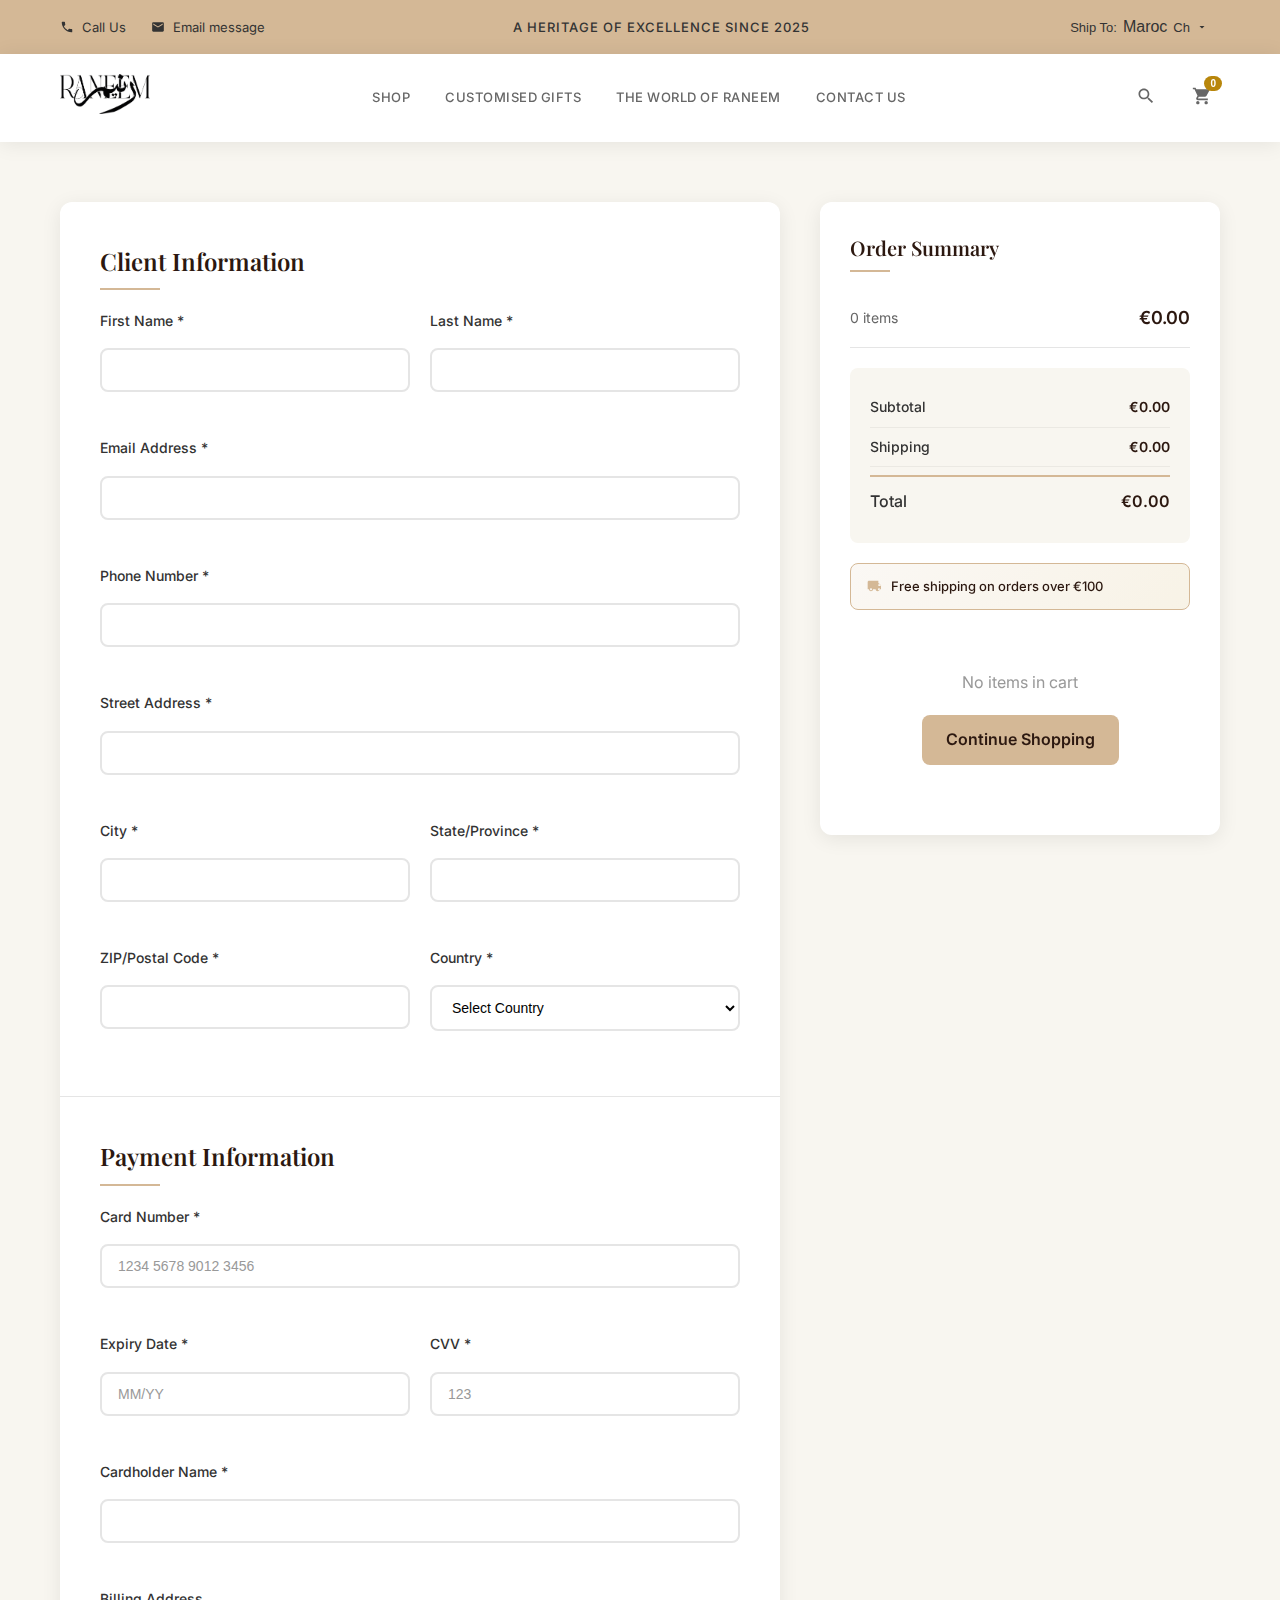
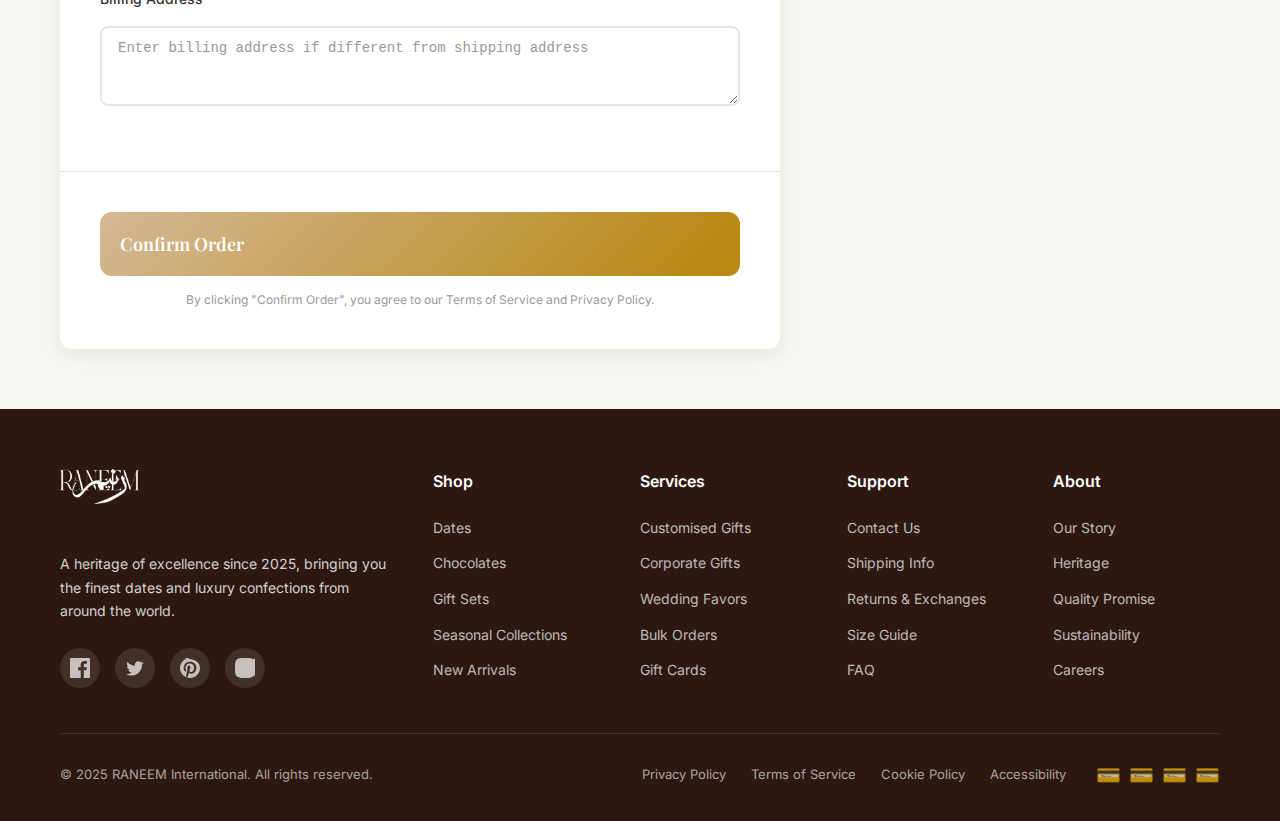
<file: checkout.html>
<!DOCTYPE html>
<html lang="en">
<head>
    <meta charset="UTF-8">
    <meta name="viewport" content="width=device-width, initial-scale=1.0">
    <title>Checkout - RANEEM</title>
    <link rel="stylesheet" href="styles.css">
    <link rel="preconnect" href="https://fonts.googleapis.com">
    <link rel="preconnect" href="https://fonts.gstatic.com" crossorigin>
    <link href="https://fonts.googleapis.com/css2?family=Playfair+Display:wght@300;400;500;600;700&family=Inter:wght@300;400;500;600&display=swap" rel="stylesheet">
</head>
<body>
    <!-- Top Bar -->
    <div class="top-bar">
        <div class="container">
            <div class="top-left">
                <span class="contact-item">
                    <svg width="16" height="16" viewBox="0 0 24 24" fill="currentColor">
                        <path d="M6.62 10.79c1.44 2.83 3.76 5.14 6.59 6.59l2.2-2.2c.27-.27.67-.36 1.02-.24 1.12.37 2.33.57 3.57.57.55 0 1 .45 1 1V20c0 .55-.45 1-1 1-9.39 0-17-7.61-17-17 0-.55.45-1 1-1h3.5c.55 0 1 .45 1 1 0 1.25.2 2.45.57 3.57.11.35.03.74-.25 1.02l-2.2 2.2z"/>
                    </svg>
                    Call Us
                </span>
                <span class="contact-item">
                    <svg width="16" height="16" viewBox="0 0 24 24" fill="currentColor">
                        <path d="M20 4H4c-1.1 0-1.99.9-1.99 2L2 18c0 1.1.9 2 2 2h16c1.1 0 2-.9 2-2V6c0-1.1-.9-2-2-2zm0 4l-8 5-8-5V6l8 5 8-5v2z"/>
                    </svg>
                    Email message
                </span>
            </div>
            <div class="top-center">
                <span>A HERITAGE OF EXCELLENCE SINCE 2025</span>
            </div>
            <div class="top-right">
                <button class="location-btn" onclick="openLocationModal()">
                    Ship To: 
                    <span class="flag">Maroc</span>
                    Ch
                    <svg width="12" height="12" viewBox="0 0 24 24" fill="currentColor">
                        <path d="M7 10l5 5 5-5z"/>
                    </svg>
                </button>
            </div>
        </div>
    </div>

    <!-- Header -->
    <header class="header">
        <div class="container">
            <div class="logo">
                <a href="index.html">
                    <img src="RANNEM LOGO.png" alt="RANEEM" class="header-logo">
                </a>
            </div>
            
            <nav class="nav">
                <a href="collection.html" class="nav-link">SHOP</a>
                <a href="#" class="nav-link">CUSTOMISED GIFTS</a>
                <a href="#" class="nav-link">THE WORLD OF RANEEM</a>
                <a href="#" class="nav-link">CONTACT US</a>
            </nav>

            <div class="header-actions">
                <button class="search-btn">
                    <svg width="20" height="20" viewBox="0 0 24 24" fill="currentColor">
                        <path d="M15.5 14h-.79l-.28-.27C15.41 12.59 16 11.11 16 9.5 16 5.91 13.09 3 9.5 3S3 5.91 3 9.5 5.91 16 9.5 16c1.61 0 3.09-.59 4.23-1.57l.27.28v.79l5 4.99L20.49 19l-4.99-5zm-6 0C7.01 14 5 11.99 5 9.5S7.01 5 9.5 5 14 7.01 14 9.5 11.99 14 9.5 14z"/>
                    </svg>
                </button>
                <button class="cart-btn">
                    <svg width="20" height="20" viewBox="0 0 24 24" fill="currentColor">
                        <path d="M7 18c-1.1 0-2 .9-2 2s.9 2 2 2 2-.9 2-2-.9-2-2-2zM1 2v2h2l3.6 7.59-1.35 2.45c-.16.28-.25.61-.25.96 0 1.1.9 2 2 2h12v-2H7.42c-.14 0-.25-.11-.25-.25l.03-.12L8.1 13h7.45c.75 0 1.41-.41 1.75-1.03L21.7 4H5.21l-.94-2H1zm16 16c-1.1 0-2 .9-2 2s.9 2 2 2 2-.9 2-2-.9-2-2-2z"/>
                    </svg>
                    <span class="cart-count">0</span>
                </button>
            </div>

            <button class="mobile-menu-btn" onclick="toggleMobileMenu()">
                <span class="hamburger-line"></span>
                <span class="hamburger-line"></span>
                <span class="hamburger-line"></span>
            </button>
        </div>
    </header>

    <!-- Mobile Menu -->
    <div class="mobile-menu" id="mobileMenu">
        <a href="collection.html" class="mobile-nav-link">SHOP</a>
        <a href="#" class="mobile-nav-link">CUSTOMISED GIFTS</a>
        <a href="#" class="mobile-nav-link">THE WORLD OF RANEEM</a>
        <a href="#" class="mobile-nav-link">CONTACT US</a>
    </div>

    <!-- Checkout Header -->
  <!--  <section class="checkout-header">
        <div class="container">
            <div class="breadcrumb">
                <a href="index.html">Home</a>
                <span>/</span>
                <a href="collection.html">Collections</a>
                <span>/</span>
                <span>Checkout</span>
            </div>
            <h1>Checkout</h1>
        </div>
    </section>-->

    <!-- Checkout Content -->
    <section class="checkout-content">
        <div class="container">
            <div class="checkout-grid">
                <!-- Checkout Forms -->
                <div class="checkout-forms">
                    <!-- Client Information Form -->
                    <div class="checkout-section">
                        <h2>Client Information</h2>
                        <form id="clientForm" class="checkout-form">
                            <div class="form-row">
                                <div class="form-group">
                                    <label for="firstName">First Name *</label>
                                    <input type="text" id="firstName" name="firstName" required>
                                </div>
                                <div class="form-group">
                                    <label for="lastName">Last Name *</label>
                                    <input type="text" id="lastName" name="lastName" required>
                                </div>
                            </div>
                            
                            <div class="form-group">
                                <label for="email">Email Address *</label>
                                <input type="email" id="email" name="email" required>
                            </div>
                            
                            <div class="form-group">
                                <label for="phone">Phone Number *</label>
                                <input type="tel" id="phone" name="phone" required>
                            </div>
                            
                            <div class="form-group">
                                <label for="address">Street Address *</label>
                                <input type="text" id="address" name="address" required>
                            </div>
                            
                            <div class="form-row">
                                <div class="form-group">
                                    <label for="city">City *</label>
                                    <input type="text" id="city" name="city" required>
                                </div>
                                <div class="form-group">
                                    <label for="state">State/Province *</label>
                                    <input type="text" id="state" name="state" required>
                                </div>
                            </div>
                            
                            <div class="form-row">
                                <div class="form-group">
                                    <label for="zipCode">ZIP/Postal Code *</label>
                                    <input type="text" id="zipCode" name="zipCode" required>
                                </div>
                                <div class="form-group">
                                    <label for="country">Country *</label>
                                    <select id="country" name="country" required>
                                        <option value="">Select Country</option>
                                        <option value="ma">Maroc</option>
                                        <option value="tu">Tunisie</option>
                                        <option value="al">Algeria</option>
                                        <option value="eg">Egypte</option>
                                        <option value="qa">Qatar</option>
                                        <option value="Pa">Palestine</option>
                                        <option value="ae">United Arab Emirates</option>
                                        <option value="sa">Saudi Arabia</option>
                                    </select>
                                </div>
                            </div>
                        </form>
                    </div>

                    <!-- Payment Information Form -->
                    <div class="checkout-section">
                        <h2>Payment Information</h2>
                        <form id="paymentForm" class="checkout-form">
                            <div class="form-group">
                                <label for="cardNumber">Card Number *</label>
                                <input type="text" id="cardNumber" name="cardNumber" placeholder="1234 5678 9012 3456" required>
                            </div>
                            
                            <div class="form-row">
                                <div class="form-group">
                                    <label for="expiryDate">Expiry Date *</label>
                                    <input type="text" id="expiryDate" name="expiryDate" placeholder="MM/YY" required>
                                </div>
                                <div class="form-group">
                                    <label for="cvv">CVV *</label>
                                    <input type="text" id="cvv" name="cvv" placeholder="123" required>
                                </div>
                            </div>
                            
                            <div class="form-group">
                                <label for="cardholderName">Cardholder Name *</label>
                                <input type="text" id="cardholderName" name="cardholderName" required>
                            </div>
                            
                            <div class="form-group">
                                <label for="billingAddress">Billing Address</label>
                                <textarea id="billingAddress" name="billingAddress" rows="3" placeholder="Enter billing address if different from shipping address"></textarea>
                            </div>
                        </form>
                    </div>

                    <!-- Confirmation Button -->
                    <div class="checkout-section">
                        <button type="button" id="confirmOrderBtn" class="btn-confirm-order" onclick="confirmOrder()">
                            <span class="btn-text">Confirm Order</span>
                            
                        </button>
                        <p class="order-note">By clicking "Confirm Order", you agree to our Terms of Service and Privacy Policy.</p>
                    </div>
                </div>

                <!-- Order Summary Sidebar -->
                <div class="order-summary">
                    <h3>Order Summary</h3>
                    <div class="cart-summary-content">
                        <div class="cart-summary-info">
                            <div class="cart-items-count" id="summaryItemsCount">0 items</div>
                            <div class="cart-summary-total" id="summaryTotal">€0.00</div>
                        </div>
                        
                        <!-- Detailed Product List -->
                        <div class="cart-items-detailed" id="cartItemsDetailed">
                            <!-- Detailed cart items will be loaded here -->
                        </div>
                        
                        <!-- Detailed Price Breakdown -->
                        <div class="price-breakdown-detailed" id="priceBreakdown">
                            <div class="price-row">
                                <span>Subtotal</span>
                                <span id="subtotalAmount">€0.00</span>
                            </div>
                            <div class="price-row">
                                <span>Shipping</span>
                                <span id="shippingAmount">€0.00</span>
                            </div>
                            <div class="price-row discount-row" id="discountRow" style="display: none;">
                                <span>Discount</span>
                                <span id="discountAmount">-€0.00</span>
                            </div>
                            <div class="price-row total-row">
                                <span>Total</span>
                                <span id="totalAmount">€0.00</span>
                            </div>
                        </div>
                        
                        <!-- Shipping Info -->
                        <div class="shipping-info">
                            <div class="shipping-badge">
                                <svg width="16" height="16" viewBox="0 0 24 24" fill="currentColor">
                                    <path d="M20 8h-3V4H3c-1.1 0-2 .9-2 2v11h2c0 1.66 1.34 3 3 3s3-1.34 3-3h4c0 1.66 1.34 3 3 3s3-1.34 3-3h2v-5l-3-4zM6 18.5c-.83 0-1.5-.67-1.5-1.5s.67-1.5 1.5-1.5 1.5.67 1.5 1.5-.67 1.5-1.5 1.5zm13.5-9l1.96 2.5H17V9.5h2.5zm-1.5 9c-.83 0-1.5-.67-1.5-1.5s.67-1.5 1.5-1.5 1.5.67 1.5 1.5-.67 1.5-1.5 1.5z"/>
                                </svg>
                                <span>Free shipping on orders over €100</span>
                            </div>
                        </div>
                    </div>
                    <div class="empty-cart-summary" id="emptyCartSummary" style="display: none;">
                        <p>No items in cart</p>
                        <a href="collection.html" class="btn-primary">Continue Shopping</a>
                    </div>
                </div>
            </div>
        </div>
    </section>

    <!-- Footer -->
    <footer class="footer">
        <div class="container">
            <div class="footer-grid">
                <div class="footer-column">
                    <div class="footer-logo">
                        <img src="RANNEM LOGO.png" alt="RANEEM" class="footer-logo-img">
                    </div>
                    <p>A heritage of excellence since 2025, bringing you the finest dates and luxury confections from around the world.</p>
                    <div class="social-links">
                        <a href="#" class="social-link">
                            <svg width="20" height="20" viewBox="0 0 24 24" fill="currentColor">
                                <path d="M22.675 0h-21.35C.597 0 0 .597 0 1.326v21.348C0 23.403.597 24 1.326 24H12.82v-9.294H9.692V11.01h3.128V8.413c0-3.1 1.894-4.788 4.659-4.788 1.325 0 2.464.099 2.797.143v3.24l-1.918.001c-1.504 0-1.796.715-1.796 1.763v2.313h3.587l-.467 3.696h-3.12V24h6.116C23.403 24 24 23.403 24 22.674V1.326C24 .597 23.403 0 22.675 0z"/>
                            </svg>
                        </a>
                        <a href="#" class="social-link">
                            <svg width="20" height="20" viewBox="0 0 24 24" fill="currentColor">
                                <path d="M22.46 6c-.77.35-1.6.58-2.46.69.88-.53 1.56-1.37 1.88-2.38-.83.5-1.75.85-2.72 1.05C18.37 4.5 17.26 4 16 4c-2.35 0-4.27 1.92-4.27 4.29 0 .34.04.67.11.98C8.28 9.09 5.11 7.38 3 4.79c-.37.63-.58 1.37-.58 2.15 0 1.49.75 2.81 1.91 3.56-.71 0-1.37-.2-1.95-.5v.03c0 2.08 1.48 3.82 3.44 4.21a4.22 4.22 0 0 1-1.93.07 4.28 4.28 0 0 0 4 2.98 8.521 8.521 0 0 1-5.33 1.84c-.34 0-.68-.02-1.02-.06C3.44 20.29 5.7 21 8.12 21 16 21 20.33 14.46 20.33 8.79c0-.19 0-.37-.01-.56.84-.6 1.56-1.36 2.14-2.23z"/>
                            </svg>
                        </a>
                        <a href="#" class="social-link">
                            <svg width="20" height="20" viewBox="0 0 24 24" fill="currentColor">
                                <path d="M12.017 0C5.396 0 .029 5.367.029 11.987c0 5.079 3.158 9.417 7.618 11.174-.105-.949-.199-2.403.041-3.439.219-.937 1.406-5.957 1.406-5.957s-.359-.72-.359-1.781c0-1.663.967-2.911 2.168-2.911 1.024 0 1.518.769 1.518 1.688 0 1.029-.653 2.567-.992 3.992-.285 1.193.6 2.165 1.775 2.165 2.128 0 3.768-2.245 3.768-5.487 0-2.861-2.063-4.869-5.008-4.869-3.41 0-5.409 2.562-5.409 5.199 0 1.033.394 2.143.889 2.741.099.12.112.225.085.345-.09.375-.293 1.199-.334 1.363-.053.225-.172.271-.402.165-1.495-.69-2.433-2.878-2.433-4.646 0-3.776 2.748-7.252 7.92-7.252 4.158 0 7.392 2.967 7.392 6.923 0 4.135-2.607 7.462-6.233 7.462-1.214 0-2.357-.629-2.75-1.378l-.748 2.853c-.271 1.043-1.002 2.35-1.492 3.146C9.57 23.812 10.763 24.009 12.017 24.009c6.624 0 11.99-5.367 11.99-11.988C24.007 5.367 18.641.001.012.001z"/>
                            </svg>
                        </a>
                        <a href="#" class="social-link">
                            <svg width="20" height="20" viewBox="0 0 24 24" fill="currentColor">
                                <path d="M12 2.163c3.204 0 3.584.012 4.85.07 3.252.148 4.771 1.691 4.919 4.919.058 1.265.069 1.645.069 4.849 0 3.259.014 3.668.072 4.948.2 4.358 2.618 6.78 6.98 6.98 1.281.058 1.689.072 4.948.072 3.259 0 3.668-.014 4.948-.072 4.354-.2 6.782-2.618 6.979-6.98.059-1.28.073-1.689.073-4.948 0-3.259-.014-3.667-.072-4.947-.196-4.354-2.617-6.78-6.979-6.98-1.281-.059-1.69-.073-4.949-.073zm0-2.163c-3.259 0-3.667.014-4.947.072-4.358.2-6.78 2.618-6.98 6.98-.059 1.281-.073 1.689-.073 4.948 0 3.259.014 3.668.072 4.948.2 4.358 2.618 6.78 6.98 6.98 1.281.058 1.689.072 4.948.072 3.259 0 3.668-.014 4.948-.072 4.354-.2 6.782-2.618 6.979-6.98.059-1.28.073-1.689.073-4.948 0-3.259-.014-3.667-.072-4.947-.196-4.354-2.617-6.78-6.979-6.98-1.281-.059-1.69-.073-4.949-.073zm0 5.838c-3.403 0-6.162 2.759-6.162 6.162s2.759 6.163 6.162 6.163 6.162-2.759 6.162-6.163c0-3.403-2.759-6.162-6.162-6.162zm0 10.162c-2.209 0-4-1.79-4-4 0-2.209 1.791-4 4-4s4 1.791 4 4c0 2.21-1.791 4-4 4zm6.406-11.845c-.796 0-1.441.645-1.441 1.44s.645 1.44 1.441 1.44c.795 0 1.439-.645 1.439-1.44s-.644-1.44-1.439-1.44z"/>
                            </svg>
                        </a>
                    </div>
                </div>

                <div class="footer-column">
                    <h4>Shop</h4>
                    <ul>
                        <li><a href="#">Dates</a></li>
                        <li><a href="#">Chocolates</a></li>
                        <li><a href="#">Gift Sets</a></li>
                        <li><a href="#">Seasonal Collections</a></li>
                        <li><a href="#">New Arrivals</a></li>
                    </ul>
                </div>

                <div class="footer-column">
                    <h4>Services</h4>
                    <ul>
                        <li><a href="#">Customised Gifts</a></li>
                        <li><a href="#">Corporate Gifts</a></li>
                        <li><a href="#">Wedding Favors</a></li>
                        <li><a href="#">Bulk Orders</a></li>
                        <li><a href="#">Gift Cards</a></li>
                    </ul>
                </div>

                <div class="footer-column">
                    <h4>Support</h4>
                    <ul>
                        <li><a href="#">Contact Us</a></li>
                        <li><a href="#">Shipping Info</a></li>
                        <li><a href="#">Returns & Exchanges</a></li>
                        <li><a href="#">Size Guide</a></li>
                        <li><a href="#">FAQ</a></li>
                    </ul>
                </div>

                <div class="footer-column">
                    <h4>About</h4>
                    <ul>
                        <li><a href="#">Our Story</a></li>
                        <li><a href="#">Heritage</a></li>
                        <li><a href="#">Quality Promise</a></li>
                        <li><a href="#">Sustainability</a></li>
                        <li><a href="#">Careers</a></li>
                    </ul>
                </div>
            </div>

            <div class="footer-bottom">
                <div class="footer-bottom-left">
                    <p>&copy; 2025 RANEEM International. All rights reserved.</p>
                </div>
                <div class="footer-bottom-right">
                    <div class="footer-links">
                        <a href="#">Privacy Policy</a>
                        <a href="#">Terms of Service</a>
                        <a href="#">Cookie Policy</a>
                        <a href="#">Accessibility</a>
                    </div>
                    <div class="payment-methods">
                        <span>💳</span>
                        <span>💳</span>
                        <span>💳</span>
                        <span>💳</span>
                    </div>
                </div>
            </div>
        </div>
    </footer>

    <!-- Location Modal -->
    <div class="modal" id="locationModal">
        <div class="modal-content">
            <span class="close" onclick="closeLocationModal()">&times;</span>
            <h2>Select your delivery location</h2>
            
            <div class="form-group">
                <label>Country/Region</label>
                <select id="countrySelect">
                    <option value="ma">Maroc</option>
                    <option value="tu">Tunisie</option>
                    <option value="al">Algeria</option>
                    <option value="eg">Egypte</option>
                    <option value="qa">Qatar</option>
                    <option value="Pa">Palestine</option>
                    <option value="ae">United Arab Emirates</option>
                    <option value="sa">Saudi Arabia</option>
                </select>
            </div>

            <div class="form-group">
                <label>Language</label>
                <select id="languageSelect">
                    <option value="en">English</option>
                    <option value="ar">العربية</option>
                    <option value="fr">Français</option>
                </select>
            </div>

            <div class="modal-buttons">
                <button class="cancel-btn" onclick="closeLocationModal()">CANCEL</button>
                <button class="go-btn" onclick="applyLocation()">GO</button>
            </div>
        </div>
    </div>

    <!-- Back to Top Button -->
    <button class="back-to-top" id="backToTop" onclick="scrollToTop()">
        <svg width="20" height="20" viewBox="0 0 24 24" fill="currentColor">
            <path d="M7.41 15.41L12 10.83l4.59 4.58L18 14l-6-6-6 6z"/>
        </svg>
    </button>

    <script src="checkout.js"></script>
</body>
</html>
</file>
<file: styles.css>
:root {
  --primary-gold: #d4b896;
  --secondary-gold: #b8860b;
  --dark-gold: #9a7209;
  --cream: #f8f6f0;
  --dark-brown: #2c1810;
  --text-dark: #333333;
  --text-light: #666666;
  --text-muted: #999999;
  --white: #ffffff;
  --border-light: #e5e5e5;
}

* {
  margin: 0;
  padding: 0;
  box-sizing: border-box;
}

body {
  font-family: "Inter", sans-serif;
  line-height: 1.6;
  color: var(--text-dark);
  overflow-x: hidden;
}

.container {
  max-width: 1200px;
  margin: 0 auto;
  padding: 0 20px;
}

/* Loading Screen */
.loading-screen {
  position: fixed;
  top: 0;
  left: 0;
  width: 100%;
  height: 100%;
  background: linear-gradient(135deg, var(--primary-gold), var(--secondary-gold));
  display: flex;
  justify-content: center;
  align-items: center;
  z-index: 9999;
  transition: opacity 0.5s ease;
}

.loading-content {
  text-align: center;
  color: white;
}

.loading-logo {
  max-width: 200px;
  height: auto;
  margin-bottom: 30px;
  filter: brightness(0) invert(1);
  animation: fadeInUp 1s ease;
}

.loading-spinner {
  width: 50px;
  height: 50px;
  border: 3px solid rgba(255, 255, 255, 0.3);
  border-top: 3px solid white;
  border-radius: 50%;
  animation: spin 1s linear infinite;
  margin: 0 auto;
}

/* Animations */
@keyframes spin {
  0% {
    transform: rotate(0deg);
  }
  100% {
    transform: rotate(360deg);
  }
}

@keyframes fadeInUp {
  from {
    opacity: 0;
    transform: translateY(30px);
  }
  to {
    opacity: 1;
    transform: translateY(0);
  }
}

@keyframes fadeIn {
  from {
    opacity: 0;
  }
  to {
    opacity: 1;
  }
}

@keyframes slideDown {
  from {
    opacity: 0;
    transform: translateY(-100%);
  }
  to {
    opacity: 1;
    transform: translateY(0);
  }
}

/* Top Bar */
.top-bar {
  background-color: var(--primary-gold);
  color: var(--text-dark);
  padding: 10px 0;
  font-size: 13px;
  font-weight: 400;
  animation: slideDown 0.8s ease;
}

.top-bar .container {
  display: flex;
  justify-content: space-between;
  align-items: center;
}

.top-left {
  display: flex;
  gap: 25px;
}

.contact-item {
  display: flex;
  align-items: center;
  gap: 8px;
  transition: transform 0.3s ease;
  cursor: pointer;
}

.contact-item:hover {
  transform: translateY(-1px);
}

.contact-item svg {
  width: 14px;
  height: 14px;
}

.top-center {
  font-weight: 500;
  text-align: center;
  letter-spacing: 1px;
}

.location-btn {
  background: none;
  border: none;
  color: var(--text-dark);
  cursor: pointer;
  padding: 8px 12px;
  border-radius: 4px;
  transition: all 0.3s ease;
  display: flex;
  align-items: center;
  gap: 6px;
  font-size: 13px;
  font-weight: 400;
}

.location-btn:hover {
  background-color: rgba(0, 0, 0, 0.1);
}

.flag {
  font-size: 16px;
}

/* Header */
.header {
  background: var(--white);
  box-shadow: 0 2px 20px rgba(0, 0, 0, 0.08);
  position: sticky;
  top: 0;
  z-index: 100;
  backdrop-filter: blur(10px);
  animation: fadeIn 1s ease;
}

.header .container {
  display: flex;
  justify-content: space-between;
  align-items: center;
  padding: 20px 20px;
}

.logo {
  transition: transform 0.3s ease;
}

.logo:hover {
  transform: scale(1.02);
}

.header-logo {
  height: 40px;
  width: auto;
  transition: all 0.3s ease;
}

.nav {
  display: flex;
  gap: 35px;
}

.nav-link {
  text-decoration: none;
  color: var(--text-light);
  font-weight: 500;
  font-size: 13px;
  letter-spacing: 0.5px;
  position: relative;
  transition: all 0.3s ease;
  text-transform: uppercase;
}

.nav-link::after {
  content: "";
  position: absolute;
  width: 0;
  height: 2px;
  bottom: -8px;
  left: 50%;
  background-color: var(--secondary-gold);
  transition: all 0.3s ease;
  transform: translateX(-50%);
}

.nav-link:hover::after,
.nav-link.active::after {
  width: 100%;
}

.nav-link:hover,
.nav-link.active {
  color: var(--secondary-gold);
}

.header-actions {
  display: flex;
  align-items: center;
  gap: 20px;
}

.search-btn,
.cart-btn {
  background: none;
  border: none;
  cursor: pointer;
  padding: 8px;
  border-radius: 50%;
  transition: all 0.3s ease;
  color: var(--text-light);
  position: relative;
}

.search-btn:hover,
.cart-btn:hover {
  background-color: var(--cream);
  color: var(--secondary-gold);
}

.cart-count {
  position: absolute;
  top: -2px;
  right: -2px;
  background: var(--secondary-gold);
  color: white;
  font-size: 10px;
  font-weight: 600;
  padding: 2px 6px;
  border-radius: 10px;
  min-width: 16px;
  text-align: center;
}

.mobile-menu-btn {
  display: none;
  background: none;
  border: none;
  cursor: pointer;
  flex-direction: column;
  gap: 4px;
  padding: 8px;
}

.hamburger-line {
  width: 25px;
  height: 2px;
  background: var(--text-dark);
  transition: all 0.3s ease;
}

.mobile-menu-btn.active .hamburger-line:nth-child(1) {
  transform: rotate(45deg) translate(6px, 6px);
}

.mobile-menu-btn.active .hamburger-line:nth-child(2) {
  opacity: 0;
}

.mobile-menu-btn.active .hamburger-line:nth-child(3) {
  transform: rotate(-45deg) translate(6px, -6px);
}

/* Mobile Menu */
.mobile-menu {
  display: none;
  background: var(--white);
  border-top: 1px solid var(--border-light);
  padding: 20px;
  box-shadow: 0 5px 20px rgba(0, 0, 0, 0.1);
}

.mobile-nav-link {
  display: block;
  text-decoration: none;
  color: var(--text-light);
  font-weight: 500;
  padding: 15px 0;
  border-bottom: 1px solid var(--border-light);
  transition: all 0.3s ease;
  text-transform: uppercase;
  font-size: 13px;
  letter-spacing: 0.5px;
}

.mobile-nav-link:hover {
  color: var(--secondary-gold);
  padding-left: 10px;
}

/* Hero Section */
.hero {
  position: relative;
  height: 70vh;
  min-height: 500px;
  overflow: hidden;
}

.hero-slider {
  position: relative;
  width: 100%;
  height: 100%;
}

.slide {
  position: absolute;
  width: 100%;
  height: 100%;
  opacity: 0;
  transition: opacity 1s ease-in-out;
}

.slide.active {
  opacity: 1;
}

.slide img {
  width: 100%;
  height: 100%;
  
  transform: scale(1.05);
  transition: transform 8s ease;
}

.slide.active img {
  transform: scale(1);
}

.hero-content {
  position: absolute;
  top: 50%;
  left: 50%;
  transform: translate(-50%, -50%);
  text-align: center;
  color: var(--white);
  z-index: 10;
  max-width: 800px;
  padding: 0 20px;
}

.hero-title {
  font-family: "Playfair Display", serif;
  font-size: 3.5rem;
  font-weight: 400;
  margin-bottom: 25px;
  letter-spacing: 2px;
  text-shadow: 2px 2px 4px rgba(0, 0, 0, 0.3);
  animation: fadeInUp 1.2s ease 0.5s both;
}

.hero-subtitle {
  font-size: 14px;
  font-weight: 400;
  letter-spacing: 3px;
  margin-bottom: 8px;
  text-shadow: 1px 1px 2px rgba(0, 0, 0, 0.3);
  animation: fadeInUp 0.8s ease 0.8s both;
}

.hero-subtitle:last-of-type {
  animation-delay: 1s;
  margin-bottom: 35px;
}

.hero-btn {
  background: transparent;
  border: 2px solid var(--white);
  color: var(--white);
  padding: 15px 35px;
  font-size: 13px;
  font-weight: 500;
  letter-spacing: 2px;
  cursor: pointer;
  transition: all 0.4s ease;
  position: relative;
  overflow: hidden;
  text-transform: uppercase;
  animation: fadeInUp 0.8s ease 1.2s both;
}

.hero-btn::before {
  content: "";
  position: absolute;
  top: 0;
  left: -100%;
  width: 100%;
  height: 100%;
  background: var(--white);
  transition: left 0.4s ease;
  z-index: -1;
}

.hero-btn:hover::before {
  left: 0;
}

.hero-btn:hover {
  color: var(--text-dark);
  transform: translateY(-2px);
  box-shadow: 0 8px 25px rgba(0, 0, 0, 0.2);
}

.hero-nav {
  position: absolute;
  top: 50%;
  transform: translateY(-50%);
  background: rgba(255, 255, 255, 0.15);
  border: none;
  color: var(--white);
  padding: 12px 16px;
  cursor: pointer;
  transition: all 0.3s ease;
  backdrop-filter: blur(10px);
  border-radius: 50%;
}

.hero-nav:hover {
  background: rgba(255, 255, 255, 0.25);
  transform: translateY(-50%) scale(1.1);
}

.prev {
  left: 30px;
}

.next {
  right: 30px;
}

.hero-dots {
  position: absolute;
  bottom: 30px;
  left: 50%;
  transform: translateX(-50%);
  display: flex;
  gap: 12px;
}

.dot {
  width: 12px;
  height: 12px;
  border-radius: 50%;
  background: rgba(255, 255, 255, 0.4);
  cursor: pointer;
  transition: all 0.3s ease;
  position: relative;
}

.dot::after {
  content: "";
  position: absolute;
  top: 50%;
  left: 50%;
  transform: translate(-50%, -50%);
  width: 0;
  height: 0;
  background: var(--white);
  border-radius: 50%;
  transition: all 0.3s ease;
}

.dot.active::after,
.dot:hover::after {
  width: 100%;
  height: 100%;
}

/* Featured Products */
.featured-products {
  padding: 80px 0;
  background: var(--cream);
}

.products-grid {
  display: grid;
  grid-template-columns: repeat(auto-fit, minmax(500px, 1fr));
  gap: 40px;
}

.product-card {
  background: var(--white);
  border-radius: 12px;
  overflow: hidden;
  box-shadow: 0 8px 30px rgba(0, 0, 0, 0.08);
  transition: all 0.4s ease;
}

.product-card:hover {
  transform: translateY(-8px);
  box-shadow: 0 20px 50px rgba(0, 0, 0, 0.15);
}

.product-image {
  position: relative;
  height: 300px;
  overflow: hidden;
}

.product-image img {
  width: 100%;
  height: 64vh;
  
  transition: transform 0.6s ease;
}

.product-card:hover .product-image img {
  transform: scale(1.08);
}

.product-overlay {
  position: absolute;
  top: 0;
  left: 0;
  width: 100%;
  height: 100%;
  background: rgba(0, 0, 0, 0.6);
  display: flex;
  justify-content: center;
  align-items: center;
  opacity: 0;
  transition: opacity 0.3s ease;
}

.product-card:hover .product-overlay {
  opacity: 1;
}

.quick-view-btn {
  background: var(--white);
  border: none;
  padding: 12px 24px;
  font-weight: 500;
  cursor: pointer;
  border-radius: 25px;
  transition: all 0.3s ease;
  font-size: 13px;
  text-transform: uppercase;
  letter-spacing: 0.5px;
}

.quick-view-btn:hover {
  background: var(--secondary-gold);
  color: var(--white);
  transform: scale(1.05);
}

.product-info {
  padding: 30px;
  text-align: center;
}

.product-info h3 {
  font-family: "Playfair Display", serif;
  font-size: 1.5rem;
  font-weight: 500;
  color: var(--text-dark);
  margin-bottom: 12px;
}

.product-info p {
  color: var(--text-light);
  margin-bottom: 15px;
  line-height: 1.6;
  font-size: 14px;
}

.product-price {
  font-size: 1.1rem;
  font-weight: 600;
  color: var(--secondary-gold);
  margin-bottom: 20px;
}

.product-btn {
  background: transparent;
  border: 2px solid var(--secondary-gold);
  color: var(--secondary-gold);
  padding: 12px 28px;
  font-size: 13px;
  font-weight: 500;
  cursor: pointer;
  border-radius: 25px;
  transition: all 0.3s ease;
  position: relative;
  overflow: hidden;
  text-transform: uppercase;
  letter-spacing: 0.5px;
}

.product-btn::before {
  content: "";
  position: absolute;
  top: 0;
  left: -100%;
  width: 100%;
  height: 100%;
  background: var(--secondary-gold);
  transition: left 0.3s ease;
  z-index: -1;
}

.product-btn:hover::before {
  left: 0;
}

.product-btn:hover {
  color: var(--white);
  transform: translateY(-2px);
}

/* Categories Section */
.categories {
  padding: 80px 0;
  background: var(--white);
}

.section-header {
  text-align: center;
  margin-bottom: 60px;
}

.section-header h2 {
  font-family: "Playfair Display", serif;
  font-size: 2.5rem;
  font-weight: 500;
  color: var(--text-dark);
  margin-bottom: 20px;
  position: relative;
}

.section-header h2::after {
  content: "";
  position: absolute;
  bottom: -10px;
  left: 50%;
  transform: translateX(-50%);
  width: 60px;
  height: 2px;
  background: var(--secondary-gold);
}

.section-header p {
  color: var(--text-light);
  max-width: 600px;
  margin: 0 auto;
  line-height: 1.7;
  font-size: 16px;
}

.categories-grid {
  display: grid;
  grid-template-columns: repeat(auto-fit, minmax(280px, 1fr));
  gap: 30px;
}

.category-card {
  background: var(--white);
  border-radius: 12px;
  overflow: hidden;
  box-shadow: 0 5px 20px rgba(0, 0, 0, 0.08);
  transition: all 0.4s ease;
}

.category-card:hover {
  transform: translateY(-5px);
  box-shadow: 0 15px 40px rgba(0, 0, 0, 0.12);
}

.category-image {
  height: 200px;
  overflow: hidden;
}

.category-image img {
  width: 100%;
  height: 35vh;
  object-fit: cover;
  transition: transform 0.6s ease;
}

.category-card:hover .category-image img {
  transform: scale(1.05);
}

.category-info {
  padding: 25px;
  text-align: center;
}

.category-info h3 {
  font-family: "Playfair Display", serif;
  font-size: 1.3rem;
  font-weight: 500;
  color: var(--text-dark);
  margin-bottom: 10px;
}

.category-info p {
  color: var(--text-light);
  margin-bottom: 20px;
  font-size: 14px;
  line-height: 1.6;
}

.category-link {
  color: var(--secondary-gold);
  text-decoration: none;
  font-weight: 500;
  font-size: 13px;
  text-transform: uppercase;
  letter-spacing: 0.5px;
  position: relative;
  transition: all 0.3s ease;
}

.category-link::after {
  content: "";
  position: absolute;
  width: 0;
  height: 1px;
  bottom: -2px;
  left: 0;
  background-color: var(--secondary-gold);
  transition: width 0.3s ease;
}

.category-link:hover::after {
  width: 100%;
}

/* Newsletter Section */
.newsletter {
  padding: 60px 0;
  background: var(--primary-gold);
  color: var(--text-dark);
}

.newsletter-content {
  text-align: center;
  max-width: 600px;
  margin: 0 auto;
}

.newsletter h2 {
  font-family: "Playfair Display", serif;
  font-size: 2rem;
  font-weight: 500;
  margin-bottom: 15px;
}

.newsletter p {
  margin-bottom: 30px;
  font-size: 16px;
  line-height: 1.6;
}

.newsletter-form {
  display: flex;
  max-width: 400px;
  margin: 0 auto;
  gap: 0;
  border-radius: 25px;
  overflow: hidden;
  box-shadow: 0 5px 20px rgba(0, 0, 0, 0.1);
}

.newsletter-form input {
  flex: 1;
  padding: 15px 20px;
  border: none;
  font-size: 14px;
  outline: none;
}

.newsletter-form button {
  background: var(--secondary-gold);
  border: none;
  color: var(--white);
  padding: 15px 25px;
  font-weight: 500;
  cursor: pointer;
  transition: background 0.3s ease;
  font-size: 14px;
  text-transform: uppercase;
  letter-spacing: 0.5px;
}

.newsletter-form button:hover {
  background: var(--dark-gold);
}

/* Footer */
.footer {
  background: var(--dark-brown);
  color: var(--white);
  padding: 60px 0 30px;
}

.footer-grid {
  display: grid;
  grid-template-columns: 2fr repeat(4, 1fr);
  gap: 40px;
  margin-bottom: 40px;
}

.footer-logo {
  margin-bottom: 20px;
}

.footer-logo-img {
  height: 35px;
  width: auto;
  margin-bottom: 20px;
  filter: brightness(0) invert(1);
}

.footer-column p {
  color: rgba(255, 255, 255, 0.8);
  line-height: 1.7;
  margin-bottom: 25px;
  font-size: 14px;
}

.footer-column h4 {
  margin-bottom: 20px;
  font-weight: 600;
  font-size: 16px;
}

.footer-column ul {
  list-style: none;
}

.footer-column ul li {
  margin-bottom: 10px;
}

.footer-column ul li a {
  color: rgba(255, 255, 255, 0.7);
  text-decoration: none;
  transition: all 0.3s ease;
  font-size: 14px;
}

.footer-column ul li a:hover {
  color: var(--primary-gold);
  padding-left: 5px;
}

.social-links {
  display: flex;
  gap: 15px;
  margin-top: 20px;
}

.social-link {
  display: inline-flex;
  width: 40px;
  height: 40px;
  background: rgba(255, 255, 255, 0.1);
  border-radius: 50%;
  align-items: center;
  justify-content: center;
  color: rgba(255, 255, 255, 0.7);
  text-decoration: none;
  transition: all 0.3s ease;
}

.social-link:hover {
  background: var(--primary-gold);
  color: var(--text-dark);
  transform: translateY(-2px);
}

.footer-bottom {
  border-top: 1px solid rgba(255, 255, 255, 0.1);
  padding-top: 25px;
  display: flex;
  justify-content: space-between;
  align-items: center;
  flex-wrap: wrap;
  gap: 20px;
}

.footer-bottom-left p {
  color: rgba(255, 255, 255, 0.6);
  font-size: 13px;
  margin: 0;
}

.footer-bottom-right {
  display: flex;
  align-items: center;
  gap: 30px;
}

.footer-links {
  display: flex;
  gap: 25px;
}

.footer-links a {
  color: rgba(255, 255, 255, 0.6);
  text-decoration: none;
  transition: color 0.3s ease;
  font-size: 13px;
}

.footer-links a:hover {
  color: var(--primary-gold);
}

.payment-methods {
  display: flex;
  gap: 8px;
}

.payment-methods span {
  font-size: 20px;
  opacity: 0.7;
}

/* Modal */
.modal {
  display: none;
  position: fixed;
  z-index: 1000;
  left: 0;
  top: 0;
  width: 100%;
  height: 100%;
  background-color: rgba(0, 0, 0, 0.6);
  backdrop-filter: blur(5px);
}

.modal-content {
  background-color: var(--white);
  margin: 8% auto;
  padding: 40px;
  border-radius: 12px;
  width: 90%;
  max-width: 450px;
  position: relative;
  box-shadow: 0 20px 60px rgba(0, 0, 0, 0.3);
  animation: fadeInUp 0.5s ease;
}

.close {
  position: absolute;
  right: 20px;
  top: 20px;
  color: var(--text-muted);
  font-size: 28px;
  font-weight: bold;
  cursor: pointer;
  transition: color 0.3s ease;
}

.close:hover {
  color: var(--secondary-gold);
}

.modal h2 {
  margin-bottom: 30px;
  font-family: "Playfair Display", serif;
  font-weight: 500;
  color: var(--text-dark);
  font-size: 1.5rem;
}

.form-group {
  margin-bottom: 25px;
}

.form-group label {
  display: block;
  margin-bottom: 8px;
  font-weight: 500;
  color: var(--text-dark);
  font-size: 14px;
}

.form-group select {
  width: 100%;
  padding: 12px 15px;
  border: 2px solid var(--border-light);
  border-radius: 8px;
  font-size: 14px;
  transition: border-color 0.3s ease;
  background: var(--white);
}

.form-group select:focus {
  outline: none;
  border-color: var(--secondary-gold);
}

.modal-buttons {
  display: flex;
  gap: 15px;
  margin-top: 35px;
}

.cancel-btn,
.go-btn {
  flex: 1;
  padding: 12px 20px;
  border: none;
  border-radius: 6px;
  font-size: 13px;
  font-weight: 600;
  cursor: pointer;
  transition: all 0.3s ease;
  text-transform: uppercase;
  letter-spacing: 0.5px;
}

.cancel-btn {
  background: var(--border-light);
  color: var(--text-light);
}

.cancel-btn:hover {
  background: #ddd;
  transform: translateY(-1px);
}

.go-btn {
  background: var(--text-dark);
  color: var(--white);
}

.go-btn:hover {
  background: var(--secondary-gold);
  transform: translateY(-1px);
}

/* Back to Top Button */
.back-to-top {
  position: fixed;
  bottom: 90px;
  right: 30px;
  width: 50px;
  height: 50px;
  background: var(--secondary-gold);
  color: var(--white);
  border: none;
  border-radius: 50%;
  cursor: pointer;
  opacity: 0;
  visibility: hidden;
  transition: all 0.3s ease;
  z-index: 1000;
  display: flex;
  align-items: center;
  justify-content: center;
}

.back-to-top.show {
  opacity: 1;
  visibility: visible;
}

.back-to-top:hover {
  background: var(--dark-gold);
  transform: translateY(-3px);
}

/* Responsive Design */
@media (max-width: 1024px) {
  .footer-grid {
    grid-template-columns: repeat(3, 1fr);
  }

  .products-grid {
    grid-template-columns: 1fr;
  }
}

@media (max-width: 768px) {
  .top-center {
    display: none;
  }

  .nav {
    display: none;
  }

  .mobile-menu-btn {
    display: flex;
  }

  .header-actions {
    gap: 15px;
  }

  .hero-title {
    font-size: 2.5rem;
  }

  .hero-subtitle {
    font-size: 12px;
    letter-spacing: 2px;
  }

  .categories-grid {
    grid-template-columns: repeat(auto-fit, minmax(250px, 1fr));
    gap: 25px;
  }

  .footer-grid {
    grid-template-columns: repeat(2, 1fr);
    gap: 30px;
  }

  .footer-bottom {
    flex-direction: column;
    text-align: center;
    gap: 15px;
  }

  .newsletter-form {
    flex-direction: column;
    border-radius: 8px;
  }

  .newsletter-form input,
  .newsletter-form button {
    border-radius: 0;
  }

  .newsletter-form input {
    border-radius: 8px 8px 0 0;
  }

  .newsletter-form button {
    border-radius: 0 0 8px 8px;
  }
}

@media (max-width: 480px) {
  .hero-title {
    font-size: 2rem;
  }

  .hero-nav {
    padding: 10px 12px;
  }

  .prev {
    left: 15px;
  }

  .next {
    right: 15px;
  }

  .section-header h2 {
    font-size: 2rem;
  }

  .modal-content {
    margin: 15% auto;
    padding: 30px 20px;
  }

  .footer-grid {
    grid-template-columns: 1fr;
    text-align: center;
  }

  .social-links {
    justify-content: center;
  }
}

/* Scroll Animations */
.animate-on-scroll {
  opacity: 0;
  transform: translateY(30px);
  transition: all 0.8s ease;
}

.animate-on-scroll.animate {
  opacity: 1;
  transform: translateY(0);
}

/* Utility Classes */
.text-center {
  text-align: center;
}

.mb-0 {
  margin-bottom: 0;
}

.mt-0 {
  margin-top: 0;
}

/* Print Styles */
@media print {
  .header,
  .footer,
  .back-to-top,
  .modal {
    display: none;
  }
}

/* Collection Page Styles */
.collection-header {
  background: linear-gradient(135deg, var(--cream), var(--primary-gold));
  
  text-align: center;
}

.breadcrumb {
  margin-bottom: 20px;
  font-size: 14px;
  color: var(--text-muted);
}

.breadcrumb a {
  color: var(--text-dark);
  text-decoration: none;
  transition: color 0.3s ease;
}

.breadcrumb a:hover {
  color: var(--secondary-gold);
}

.collection-header h1 {
  font-family: "Playfair Display", serif;
  font-size: 3rem;
  font-weight: 600;
  color: var(--dark-brown);
  margin-bottom: 15px;
}

.collection-header p {
  font-size: 1.1rem;
  color: var(--text-light);
  max-width: 600px;
  margin: 0 auto;
}

.collection-filters {
  background: var(--white);
  padding: 30px 0;
  border-bottom: 1px solid var(--border-light);
}

.filters-wrapper {
  display: flex;
  justify-content: space-between;
  align-items: center;
  gap: 20px;
  flex-wrap: wrap;
}

.filter-group {
  display: flex;
  align-items: center;
  gap: 10px;
}

.filter-group label {
  font-weight: 500;
  color: var(--text-dark);
  white-space: nowrap;
}

.filter-group select {
  padding: 8px 12px;
  border: 1px solid var(--border-light);
  border-radius: 4px;
  background: var(--white);
  font-size: 14px;
  min-width: 120px;
}

.view-toggle {
  display: flex;
  gap: 5px;
}

.view-btn {
  background: none;
  border: 1px solid var(--border-light);
  padding: 8px;
  border-radius: 4px;
  cursor: pointer;
  transition: all 0.3s ease;
  display: flex;
  align-items: center;
  justify-content: center;
}

.view-btn.active,
.view-btn:hover {
  background: var(--primary-gold);
  border-color: var(--primary-gold);
  color: var(--white);
}

.products-section {
  padding: 60px 0;
}

.products-grid {
  display: grid;
  grid-template-columns: repeat(auto-fill, minmax(280px, 1fr));
  gap: 30px;
  margin-bottom: 50px;
}

.products-grid.list-view {
  grid-template-columns: 1fr;
}

.products-grid.list-view .product-card {
  display: flex;
  align-items: center;
  gap: 30px;
}

.products-grid.list-view .product-image {
  width: 200px;
  flex-shrink: 0;
}

.products-grid.list-view .product-info {
  flex: 1;
}

.product-badge {
  position: absolute;
  top: 15px;
  left: 15px;
  background: var(--secondary-gold);
  color: var(--white);
  padding: 5px 12px;
  border-radius: 20px;
  font-size: 12px;
  font-weight: 500;
  z-index: 2;
}

.product-rating {
  display: flex;
  align-items: center;
  gap: 8px;
  margin: 10px 0;
}

.stars {
  color: var(--secondary-gold);
  font-size: 14px;
}

.review-count {
  color: var(--text-muted);
  font-size: 12px;
}

.load-more {
  text-align: center;
}

.load-more-btn {
  background: var(--primary-gold);
  color: var(--white);
  border: none;
  padding: 15px 30px;
  border-radius: 4px;
  font-size: 16px;
  font-weight: 500;
  cursor: pointer;
  transition: all 0.3s ease;
}

.load-more-btn:hover {
  background: var(--secondary-gold);
  transform: translateY(-2px);
}

/* Quick View Modal */
.quick-view-content {
  max-width: 900px;
  width: 90%;
  max-height: 90vh;
  overflow-y: auto;
}

.quick-view-product {
  display: grid;
  grid-template-columns: 1fr 1fr;
  gap: 40px;
  align-items: start;
}

.quick-view-image img {
  width: 100%;
  height: auto;
  border-radius: 8px;
}

.quick-view-details h2 {
  font-family: "Playfair Display", serif;
  font-size: 2rem;
  margin-bottom: 15px;
  color: var(--dark-brown);
}

.quick-view-price {
  font-size: 1.5rem;
  font-weight: 600;
  color: var(--secondary-gold);
  margin-bottom: 15px;
}

.quick-view-rating {
  margin-bottom: 20px;
}

.quick-view-details p {
  color: var(--text-light);
  margin-bottom: 30px;
  line-height: 1.6;
}

.quantity-selector {
  margin-bottom: 30px;
}

.quantity-selector label {
  display: block;
  margin-bottom: 10px;
  font-weight: 500;
}

.quantity-controls {
  display: flex;
  align-items: center;
  gap: 10px;
}

.quantity-controls button {
  background: var(--primary-gold);
  color: var(--white);
  border: none;
  width: 40px;
  height: 40px;
  border-radius: 4px;
  cursor: pointer;
  font-size: 18px;
  transition: background 0.3s ease;
}

.quantity-controls button:hover {
  background: var(--secondary-gold);
}

.quantity-controls input {
  width: 60px;
  height: 40px;
  text-align: center;
  border: 1px solid var(--border-light);
  border-radius: 4px;
  font-size: 16px;
}

.quick-view-actions {
  display: flex;
  gap: 15px;
  flex-wrap: wrap;
}

.add-to-cart-large {
  background: var(--secondary-gold);
  color: var(--white);
  border: none;
  padding: 15px 30px;
  border-radius: 4px;
  font-size: 16px;
  font-weight: 500;
  cursor: pointer;
  transition: all 0.3s ease;
  flex: 1;
  min-width: 150px;
}

.add-to-cart-large:hover {
  background: var(--dark-gold);
  transform: translateY(-2px);
}

.view-details {
  background: transparent;
  color: var(--secondary-gold);
  border: 2px solid var(--secondary-gold);
  padding: 13px 30px;
  border-radius: 4px;
  font-size: 16px;
  font-weight: 500;
  cursor: pointer;
  transition: all 0.3s ease;
  flex: 1;
  min-width: 150px;
}

.view-details:hover {
  background: var(--secondary-gold);
  color: var(--white);
}

/* Checkout Page Styles */
.checkout-header {
  background: linear-gradient(135deg, var(--cream), var(--primary-gold));
  padding: 40px 0;
  text-align: center;
}

.checkout-header h1 {
  font-family: "Playfair Display", serif;
  font-size: 2.5rem;
  font-weight: 600;
  color: var(--dark-brown);
  margin-bottom: 10px;
}

.checkout-progress {
  background: var(--white);
  padding: 30px 0;
  border-bottom: 1px solid var(--border-light);
}

.progress-steps {
  display: flex;
  justify-content: center;
  align-items: center;
  gap: 40px;
}

.step {
  display: flex;
  flex-direction: column;
  align-items: center;
  gap: 10px;
  position: relative;
}

.step:not(:last-child)::after {
  content: '';
  position: absolute;
  top: 20px;
  right: -30px;
  width: 20px;
  height: 2px;
  background: var(--border-light);
}

.step.active:not(:last-child)::after,
.step.completed:not(:last-child)::after {
  background: var(--primary-gold);
}

.step-number {
  width: 40px;
  height: 40px;
  border-radius: 50%;
  background: var(--border-light);
  color: var(--text-muted);
  display: flex;
  align-items: center;
  justify-content: center;
  font-weight: 600;
  transition: all 0.3s ease;
}

.step.active .step-number {
  background: var(--primary-gold);
  color: var(--white);
}

.step.completed .step-number {
  background: var(--secondary-gold);
  color: var(--white);
}

.step-label {
  font-size: 14px;
  font-weight: 500;
  color: var(--text-muted);
  text-align: center;
}

.step.active .step-label,
.step.completed .step-label {
  color: var(--text-dark);
}

.checkout-content {
  padding: 60px 0;
  background-color: var(--cream);
  min-height: 100vh;
}

.checkout-grid {
  display: grid;
  grid-template-columns: 1fr 400px;
  gap: 40px;
  align-items: start;
}

.checkout-forms {
  background: var(--white);
  border-radius: 12px;
  box-shadow: 0 4px 20px rgba(0, 0, 0, 0.08);
  overflow: hidden;
}

.checkout-section {
  padding: 40px;
  border-bottom: 1px solid var(--border-light);
}

.checkout-section:last-child {
  border-bottom: none;
}

.checkout-section h2 {
  font-family: "Playfair Display", serif;
  font-size: 24px;
  font-weight: 600;
  color: var(--dark-brown);
  margin-bottom: 30px;
  position: relative;
}

.checkout-section h2::after {
  content: '';
  position: absolute;
  bottom: -10px;
  left: 0;
  width: 60px;
  height: 2px;
  background: var(--primary-gold);
}

.checkout-form {
  display: flex;
  flex-direction: column;
  gap: 20px;
}

.form-row {
  display: grid;
  grid-template-columns: 1fr 1fr;
  gap: 20px;
}

.form-group {
  display: flex;
  flex-direction: column;
  gap: 8px;
}

.form-group label {
  font-weight: 500;
  color: var(--text-dark);
  font-size: 14px;
}

.form-group input,
.form-group select,
.form-group textarea {
  padding: 12px 16px;
  border: 2px solid var(--border-light);
  border-radius: 8px;
  font-size: 14px;
  transition: all 0.3s ease;
  background: var(--white);
}

.form-group input:focus,
.form-group select:focus,
.form-group textarea:focus {
  outline: none;
  border-color: var(--primary-gold);
  box-shadow: 0 0 0 3px rgba(212, 184, 150, 0.1);
}

.form-group input::placeholder,
.form-group textarea::placeholder {
  color: var(--text-muted);
}

.form-group textarea {
  resize: vertical;
  min-height: 80px;
}

/* Confirmation Button */
.btn-confirm-order {
  width: 100%;
  background: linear-gradient(135deg, var(--primary-gold), var(--secondary-gold));
  color: var(--white);
  border: none;
  padding: 20px;
  border-radius: 12px;
  font-size: 18px;
  font-weight: 600;
  cursor: pointer;
  transition: all 0.3s ease;
  display: flex;
  justify-content: space-between;
  align-items: center;
  position: relative;
  overflow: hidden;
}

.btn-confirm-order::before {
  content: '';
  position: absolute;
  top: 0;
  left: -100%;
  width: 100%;
  height: 100%;
  background: linear-gradient(90deg, transparent, rgba(255, 255, 255, 0.2), transparent);
  transition: left 0.5s ease;
}

.btn-confirm-order:hover::before {
  left: 100%;
}

.btn-confirm-order:hover {
  transform: translateY(-2px);
  box-shadow: 0 8px 25px rgba(212, 184, 150, 0.3);
}

.btn-confirm-order:active {
  transform: translateY(0);
}

.btn-text {
  font-family: "Playfair Display", serif;
}

.btn-total {
  font-size: 20px;
  font-weight: 700;
}

.order-note {
  text-align: center;
  color: var(--text-muted);
  font-size: 12px;
  margin-top: 15px;
  line-height: 1.5;
}

/* Order Summary Sidebar */
.order-summary {
  background: var(--white);
  border-radius: 12px;
  box-shadow: 0 4px 20px rgba(0, 0, 0, 0.08);
  padding: 30px;
  position: sticky;
  top: 120px;
}

.order-summary h3 {
  font-family: "Playfair Display", serif;
  font-size: 20px;
  font-weight: 600;
  color: var(--dark-brown);
  margin-bottom: 25px;
  position: relative;
}

.order-summary h3::after {
  content: '';
  position: absolute;
  bottom: -8px;
  left: 0;
  width: 40px;
  height: 2px;
  background: var(--primary-gold);
}

.cart-summary-content {
  margin-bottom: 20px;
}

.cart-summary-info {
  display: flex;
  justify-content: space-between;
  align-items: center;
  padding: 15px 0;
  border-bottom: 1px solid var(--border-light);
  margin-bottom: 20px;
}

.cart-items-count {
  font-size: 14px;
  color: var(--text-light);
}

.cart-summary-total {
  font-size: 18px;
  font-weight: 600;
  color: var(--dark-brown);
}

/* Detailed Cart Items */
.cart-items-detailed {
  margin-bottom: 25px;
  max-height: 300px;
  overflow-y: auto;
}

.cart-item-detailed {
  display: flex;
  align-items: flex-start;
  gap: 12px;
  padding: 15px 0;
  border-bottom: 1px solid var(--border-light);
}

.cart-item-detailed:last-child {
  border-bottom: none;
}

.cart-item-image-detailed {
  width: 60px;
  height: 60px;
  flex-shrink: 0;
  border-radius: 8px;
  overflow: hidden;
  box-shadow: 0 2px 8px rgba(0, 0, 0, 0.1);
}

.cart-item-image-detailed img {
  width: 100%;
  height: 100%;
  object-fit: cover;
  transition: transform 0.3s ease;
}

.cart-item-detailed:hover .cart-item-image-detailed img {
  transform: scale(1.05);
}

.cart-item-content-detailed {
  flex: 1;
  min-width: 0;
}

.cart-item-name-detailed {
  font-weight: 600;
  color: var(--dark-brown);
  font-size: 14px;
  margin-bottom: 4px;
  line-height: 1.3;
}

.cart-item-variant-detailed {
  font-size: 12px;
  color: var(--text-muted);
  margin-bottom: 6px;
}

.cart-item-price-detailed {
  font-size: 14px;
  font-weight: 600;
  color: var(--primary-gold);
  margin-bottom: 4px;
}

.cart-item-quantity-detailed {
  display: flex;
  align-items: center;
  justify-content: space-between;
  gap: 8px;
}

.quantity-display-detailed {
  font-size: 12px;
  color: var(--text-light);
  background: var(--cream);
  padding: 2px 8px;
  border-radius: 12px;
  font-weight: 500;
}

.cart-item-total-detailed {
  font-size: 14px;
  font-weight: 700;
  color: var(--dark-brown);
  text-align: right;
  min-width: 60px;
}

/* Detailed Price Breakdown */
.price-breakdown-detailed {
  background: var(--cream);
  border-radius: 8px;
  padding: 20px;
  margin-bottom: 20px;
}

.price-breakdown-detailed .price-row {
  display: flex;
  justify-content: space-between;
  align-items: center;
  padding: 8px 0;
  font-size: 14px;
}

.price-breakdown-detailed .price-row:not(:last-child) {
  border-bottom: 1px solid rgba(0, 0, 0, 0.05);
}

.price-breakdown-detailed .price-row span:first-child {
  color: var(--text-dark);
  font-weight: 500;
}

.price-breakdown-detailed .price-row span:last-child {
  font-weight: 600;
  color: var(--dark-brown);
}

.price-breakdown-detailed .discount-row span:last-child {
  color: #27ae60;
}

.price-breakdown-detailed .total-row {
  font-size: 16px;
  font-weight: 700;
  color: var(--dark-brown);
  border-top: 2px solid var(--primary-gold);
  margin-top: 8px;
  padding-top: 12px;
}

/* Shipping Info */
.shipping-info {
  margin-bottom: 20px;
}

.shipping-badge {
  display: flex;
  align-items: center;
  gap: 8px;
  background: linear-gradient(135deg, rgba(212, 184, 150, 0.1), rgba(184, 134, 11, 0.1));
  border: 1px solid var(--primary-gold);
  border-radius: 8px;
  padding: 12px 16px;
  font-size: 13px;
  color: var(--dark-brown);
  font-weight: 500;
}

.shipping-badge svg {
  color: var(--primary-gold);
  flex-shrink: 0;
}

/* Empty Cart Summary */
.empty-cart-summary {
  text-align: center;
  color: var(--text-muted);
  padding: 40px 20px;
}

.empty-cart-summary p {
  font-size: 16px;
  margin-bottom: 20px;
}

.empty-cart-summary .btn-primary {
  display: inline-block;
  padding: 12px 24px;
  background: var(--primary-gold);
  color: var(--dark-brown);
  text-decoration: none;
  border-radius: 8px;
  font-weight: 600;
  transition: all 0.3s ease;
}

.empty-cart-summary .btn-primary:hover {
  background: var(--secondary-gold);
  transform: translateY(-2px);
}

/* Scrollbar for cart items */
.cart-items-detailed::-webkit-scrollbar {
  width: 4px;
}

.cart-items-detailed::-webkit-scrollbar-track {
  background: var(--border-light);
  border-radius: 2px;
}

.cart-items-detailed::-webkit-scrollbar-thumb {
  background: var(--primary-gold);
  border-radius: 2px;
}

.cart-items-detailed::-webkit-scrollbar-thumb:hover {
  background: var(--secondary-gold);
}

/* Responsive Design */
@media (max-width: 1024px) {
  .checkout-grid {
    grid-template-columns: 1fr;
    gap: 30px;
  }
  
  .order-summary {
    position: static;
  }
}

@media (max-width: 768px) {
  .checkout-content {
    padding: 40px 0;
  }
  
  .checkout-section {
    padding: 30px 20px;
  }
  
  .form-row {
    grid-template-columns: 1fr;
    gap: 15px;
  }
  
  .checkout-section h2 {
    font-size: 20px;
  }
  
  .btn-confirm-order {
    padding: 16px;
    font-size: 16px;
  }
  
  .btn-total {
    font-size: 18px;
  }
  
  .cart-item-detailed {
    padding: 12px 0;
  }
  
  .cart-item-image-detailed {
    width: 50px;
    height: 50px;
  }
  
  .price-breakdown-detailed {
    padding: 15px;
  }
}

@media (max-width: 480px) {
  .checkout-section {
    padding: 20px 15px;
  }
  
  .checkout-section h2 {
    font-size: 18px;
  }
  
  .form-group input,
  .form-group select,
  .form-group textarea {
    padding: 10px 12px;
  }
  
  .btn-confirm-order {
    flex-direction: column;
    gap: 10px;
    text-align: center;
  }
  
  .order-summary {
    padding: 20px 15px;
  }
  
  .cart-item-detailed {
    gap: 8px;
  }
  
  .cart-item-image-detailed {
    width: 45px;
    height: 45px;
  }
  
  .cart-item-name-detailed {
    font-size: 13px;
  }
  
  .price-breakdown-detailed {
    padding: 12px;
  }
  
  .price-breakdown-detailed .price-row {
    font-size: 13px;
  }
}

/* Product Detail Page Styles */
.product-detail {
  padding: 60px 0;
  background: var(--white);
}

.product-detail-content {
  display: grid;
  grid-template-columns: 1fr 1fr;
  gap: 60px;
  align-items: start;
}

/* Product Images Section */
.product-images {
  position: relative;
}

.main-image {
  position: relative;
  width: 100%;
  height: 500px;
  border-radius: 12px;
  overflow: hidden;
  background: var(--cream);
  margin-bottom: 20px;
  box-shadow: 0 8px 32px rgba(0, 0, 0, 0.1);
  transition: all 0.3s ease;
}

.main-image:hover {
  transform: translateY(-2px);
  box-shadow: 0 12px 40px rgba(0, 0, 0, 0.15);
}

.main-image img {
  width: 100%;
  height: 100%;
  object-fit: cover;
  object-position: center;
  transition: transform 0.3s ease;
}

.main-image:hover img {
  transform: scale(1.02);
}

/* Image Zoom Effect */
.main-image.zoomed {
  cursor: zoom-out;
}

.main-image.zoomed img {
  transform: scale(1.5);
}

/* Thumbnail Images */
.thumbnail-images {
  display: grid;
  grid-template-columns: repeat(4, 1fr);
  gap: 12px;
  margin-top: 20px;
}

.thumbnail {
  width: 100%;
  height: 80px;
  border-radius: 8px;
  overflow: hidden;
  cursor: pointer;
  border: 2px solid transparent;
  transition: all 0.3s ease;
  background: var(--cream);
  position: relative;
}

.thumbnail:hover {
  transform: translateY(-2px);
  box-shadow: 0 4px 16px rgba(0, 0, 0, 0.1);
}

.thumbnail.active {
  border-color: var(--primary-gold);
  box-shadow: 0 4px 16px rgba(212, 184, 150, 0.3);
}

.thumbnail img {
  width: 100%;
  height: 100%;
  object-fit: cover;
  object-position: center;
  transition: transform 0.3s ease;
}

.thumbnail:hover img {
  transform: scale(1.05);
}

/* Image Navigation Arrows */
.image-nav {
  position: absolute;
  top: 50%;
  transform: translateY(-50%);
  background: rgba(255, 255, 255, 0.9);
  border: none;
  width: 40px;
  height: 40px;
  border-radius: 50%;
  display: flex;
  align-items: center;
  justify-content: center;
  cursor: pointer;
  transition: all 0.3s ease;
  z-index: 10;
  backdrop-filter: blur(10px);
}

.image-nav:hover {
  background: var(--white);
  box-shadow: 0 4px 16px rgba(0, 0, 0, 0.15);
  transform: translateY(-50%) scale(1.1);
}

.image-nav.prev {
  left: 15px;
}

.image-nav.next {
  right: 15px;
}

.image-nav svg {
  width: 20px;
  height: 20px;
  color: var(--text-dark);
}

/* Image Counter */
.image-counter {
  position: absolute;
  bottom: 15px;
  right: 15px;
  background: rgba(0, 0, 0, 0.7);
  color: var(--white);
  padding: 6px 12px;
  border-radius: 20px;
  font-size: 12px;
  font-weight: 500;
  backdrop-filter: blur(10px);
}

/* Product Info Section */
.product-info-detail {
  padding: 20px 0;
}

.product-header {
  margin-bottom: 20px;
}

.product-header h1 {
  font-family: "Playfair Display", serif;
  font-size: 2.5rem;
  font-weight: 600;
  color: var(--text-dark);
  margin-bottom: 10px;
  line-height: 1.2;
}

.product-badge {
  display: inline-block;
  background: var(--primary-gold);
  color: var(--text-dark);
  padding: 6px 12px;
  border-radius: 20px;
  font-size: 12px;
  font-weight: 600;
  text-transform: uppercase;
  letter-spacing: 0.5px;
}

.product-rating-detail {
  display: flex;
  align-items: center;
  gap: 15px;
  margin-bottom: 20px;
}

.stars {
  color: var(--primary-gold);
  font-size: 18px;
}

.review-count {
  color: var(--text-light);
  font-size: 14px;
}

.review-link {
  color: var(--primary-gold);
  font-size: 14px;
  text-decoration: underline;
  cursor: pointer;
  transition: color 0.3s ease;
}

.review-link:hover {
  color: var(--secondary-gold);
}

.product-price-detail {
  margin-bottom: 30px;
}

.price {
  font-size: 2rem;
  font-weight: 600;
  color: var(--text-dark);
  margin-right: 15px;
}

.original-price {
  font-size: 1.2rem;
  color: var(--text-muted);
  text-decoration: line-through;
}

.product-description {
  margin-bottom: 30px;
  line-height: 1.8;
  color: var(--text-light);
}

/* Product Options */
.product-options {
  margin-bottom: 30px;
}

.option-group {
  margin-bottom: 25px;
}

.option-group label {
  display: block;
  font-weight: 600;
  color: var(--text-dark);
  margin-bottom: 10px;
  font-size: 14px;
  text-transform: uppercase;
  letter-spacing: 0.5px;
}

.quantity-selector {
  display: flex;
  align-items: center;
  gap: 10px;
  max-width: 150px;
}

.quantity-selector button {
  width: 40px;
  height: 40px;
  border: 2px solid var(--border-light);
  background: var(--white);
  border-radius: 8px;
  cursor: pointer;
  transition: all 0.3s ease;
  display: flex;
  align-items: center;
  justify-content: center;
  font-size: 18px;
  font-weight: 600;
  color: var(--text-dark);
}

.quantity-selector button:hover {
  border-color: var(--primary-gold);
  background: var(--primary-gold);
  color: var(--white);
}

.quantity-selector input {
  width: 70px;
  height: 40px;
  border: 2px solid var(--border-light);
  border-radius: 8px;
  text-align: center;
  font-size: 16px;
  font-weight: 600;
  color: var(--text-dark);
  background: var(--white);
}

.quantity-selector input:focus {
  outline: none;
  border-color: var(--primary-gold);
}

.size-options {
  display: flex;
  gap: 10px;
}

.size-btn {
  padding: 12px 20px;
  border: 2px solid var(--border-light);
  background: var(--white);
  border-radius: 8px;
  cursor: pointer;
  transition: all 0.3s ease;
  font-weight: 500;
  color: var(--text-dark);
  min-width: 80px;
}

.size-btn:hover {
  border-color: var(--primary-gold);
  background: var(--primary-gold);
  color: var(--white);
}

.size-btn.active {
  border-color: var(--primary-gold);
  background: var(--primary-gold);
  color: var(--white);
}

/* Add to Cart Section */
.add-to-cart-section {
  display: flex;
  gap: 15px;
  margin-bottom: 30px;
}

.add-to-cart-btn {
  flex: 1;
  padding: 16px 24px;
  background: var(--primary-gold);
  color: var(--text-dark);
  border: none;
  border-radius: 8px;
  font-size: 16px;
  font-weight: 600;
  cursor: pointer;
  transition: all 0.3s ease;
  display: flex;
  align-items: center;
  justify-content: center;
  gap: 10px;
  text-transform: uppercase;
  letter-spacing: 0.5px;
}

.add-to-cart-btn:hover {
  background: var(--secondary-gold);
  transform: translateY(-2px);
  box-shadow: 0 8px 24px rgba(212, 184, 150, 0.3);
}

.wishlist-btn {
  width: 50px;
  height: 50px;
  border: 2px solid var(--border-light);
  background: var(--white);
  border-radius: 8px;
  cursor: pointer;
  transition: all 0.3s ease;
  display: flex;
  align-items: center;
  justify-content: center;
  color: var(--text-dark);
}

.wishlist-btn:hover {
  border-color: var(--primary-gold);
  background: var(--primary-gold);
  color: var(--white);
}

/* Product Features */
.product-features {
  display: flex;
  flex-direction: column;
  gap: 15px;
}

.feature {
  display: flex;
  align-items: center;
  gap: 12px;
  color: var(--text-light);
  font-size: 14px;
}

.feature svg {
  color: var(--primary-gold);
  flex-shrink: 0;
}

/* Product Tabs */
.product-tabs {
  padding: 60px 0;
  background: var(--cream);
}

.tabs {
  display: flex;
  justify-content: center;
  gap: 0;
  margin-bottom: 40px;
  border-bottom: 2px solid var(--border-light);
}

.tab-btn {
  padding: 16px 32px;
  background: none;
  border: none;
  cursor: pointer;
  font-size: 16px;
  font-weight: 600;
  color: var(--text-light);
  border-bottom: 3px solid transparent;
  transition: all 0.3s ease;
  text-transform: uppercase;
  letter-spacing: 0.5px;
}

.tab-btn:hover {
  color: var(--primary-gold);
}

.tab-btn.active {
  color: var(--primary-gold);
  border-bottom-color: var(--primary-gold);
}

.tab-content {
  max-width: 800px;
  margin: 0 auto;
}

.tab-panel {
  display: none;
  animation: fadeIn 0.5s ease;
}

.tab-panel.active {
  display: block;
}

.tab-panel h3 {
  font-family: "Playfair Display", serif;
  font-size: 1.8rem;
  font-weight: 600;
  color: var(--text-dark);
  margin-bottom: 20px;
}

.tab-panel p {
  line-height: 1.8;
  color: var(--text-light);
  margin-bottom: 15px;
}

.tab-panel ul {
  list-style: none;
  padding: 0;
}

.tab-panel ul li {
  padding: 8px 0;
  color: var(--text-light);
  position: relative;
  padding-left: 25px;
}

.tab-panel ul li::before {
  content: "✓";
  position: absolute;
  left: 0;
  color: var(--primary-gold);
  font-weight: bold;
}

/* Nutrition Table */
.nutrition-table {
  background: var(--white);
  border-radius: 12px;
  overflow: hidden;
  box-shadow: 0 4px 16px rgba(0, 0, 0, 0.1);
}

.nutrition-table table {
  width: 100%;
  border-collapse: collapse;
}

.nutrition-table th,
.nutrition-table td {
  padding: 16px 20px;
  text-align: left;
  border-bottom: 1px solid var(--border-light);
}

.nutrition-table th {
  background: var(--primary-gold);
  color: var(--text-dark);
  font-weight: 600;
  text-transform: uppercase;
  letter-spacing: 0.5px;
  font-size: 14px;
}

.nutrition-table tr:last-child td {
  border-bottom: none;
}

.nutrition-table tr:hover {
  background: var(--cream);
}

/* Reviews Section */
.reviews-summary {
  display: grid;
  grid-template-columns: 1fr 2fr;
  gap: 40px;
  align-items: start;
}

.overall-rating {
  text-align: center;
  padding: 30px;
  background: var(--white);
  border-radius: 12px;
  box-shadow: 0 4px 16px rgba(0, 0, 0, 0.1);
}

.rating-number {
  font-size: 3rem;
  font-weight: 700;
  color: var(--primary-gold);
  margin-bottom: 10px;
}

.rating-stars {
  font-size: 24px;
  color: var(--primary-gold);
  margin-bottom: 10px;
}

.total-reviews {
  color: var(--text-light);
  font-size: 14px;
}

.rating-bars {
  display: flex;
  flex-direction: column;
  gap: 15px;
}

.rating-bar {
  display: flex;
  align-items: center;
  gap: 15px;
}

.rating-bar span:first-child {
  min-width: 60px;
  font-size: 14px;
  color: var(--text-light);
}

.bar {
  flex: 1;
  height: 8px;
  background: var(--border-light);
  border-radius: 4px;
  overflow: hidden;
}

.bar .fill {
  height: 100%;
  background: var(--primary-gold);
  border-radius: 4px;
  transition: width 0.3s ease;
}

.rating-bar span:last-child {
  min-width: 30px;
  text-align: right;
  font-size: 14px;
  color: var(--text-light);
}

/* Related Products */
.related-products {
  padding: 60px 0;
  background: var(--white);
}

.related-products h2 {
  font-family: "Playfair Display", serif;
  font-size: 2.5rem;
  font-weight: 600;
  color: var(--text-dark);
  text-align: center;
  margin-bottom: 40px;
}

.related-grid {
  display: grid;
  grid-template-columns: repeat(auto-fit, minmax(250px, 1fr));
  gap: 30px;
}

/* Responsive Design for Product Detail */
@media (max-width: 1024px) {
  .product-detail-content {
    grid-template-columns: 1fr;
    gap: 40px;
  }
  
  .main-image {
    height: 400px;
  }
  
  .thumbnail-images {
    grid-template-columns: repeat(4, 1fr);
  }
  
  .thumbnail {
    height: 70px;
  }
}

@media (max-width: 768px) {
  .product-detail {
    padding: 40px 0;
  }
  
  .product-header h1 {
    font-size: 2rem;
  }
  
  .main-image {
    height: 350px;
  }
  
  .thumbnail-images {
    grid-template-columns: repeat(4, 1fr);
    gap: 8px;
  }
  
  .thumbnail {
    height: 60px;
  }
  
  .tabs {
    flex-wrap: wrap;
  }
  
  .tab-btn {
    padding: 12px 20px;
    font-size: 14px;
  }
  
  .reviews-summary {
    grid-template-columns: 1fr;
    gap: 20px;
  }
  
  .add-to-cart-section {
    flex-direction: column;
  }
  
  .wishlist-btn {
    width: 100%;
    height: 50px;
  }
}

@media (max-width: 480px) {
  .product-header h1 {
    font-size: 1.8rem;
  }
  
  .main-image {
    height: 300px;
  }
  
  .thumbnail-images {
    grid-template-columns: repeat(2, 1fr);
  }
  
  .thumbnail {
    height: 80px;
  }
  
  .tabs {
    flex-direction: column;
  }
  
  .tab-btn {
    width: 100%;
    text-align: center;
  }
  
  .size-options {
    flex-wrap: wrap;
  }
  
  .size-btn {
    flex: 1;
    min-width: 60px;
  }
}

/* Image Loading States */
.main-image.loading {
  position: relative;
}

.main-image.loading::before {
  content: '';
  position: absolute;
  top: 50%;
  left: 50%;
  transform: translate(-50%, -50%);
  width: 40px;
  height: 40px;
  border: 3px solid var(--border-light);
  border-top: 3px solid var(--primary-gold);
  border-radius: 50%;
  animation: spin 1s linear infinite;
  z-index: 5;
}

.thumbnail.loading {
  position: relative;
}

.thumbnail.loading::before {
  content: '';
  position: absolute;
  top: 50%;
  left: 50%;
  transform: translate(-50%, -50%);
  width: 20px;
  height: 20px;
  border: 2px solid var(--border-light);
  border-top: 2px solid var(--primary-gold);
  border-radius: 50%;
  animation: spin 1s linear infinite;
  z-index: 5;
}

/* Image Error States */
.main-image.error {
  display: flex;
  align-items: center;
  justify-content: center;
  background: var(--cream);
  color: var(--text-light);
  font-size: 14px;
}

.main-image.error::before {
  content: '⚠️ Image not available';
  text-align: center;
}

.thumbnail.error {
  display: flex;
  align-items: center;
  justify-content: center;
  background: var(--cream);
  color: var(--text-light);
  font-size: 10px;
}

.thumbnail.error::before {
  content: '⚠️';
  text-align: center;
}

/* Accessibility Improvements */
.image-nav:focus,
.thumbnail:focus {
  outline: 2px solid var(--primary-gold);
  outline-offset: 2px;
}

.main-image:focus-within {
  outline: 2px solid var(--primary-gold);
  outline-offset: 2px;
}

/* Screen reader only text */
.sr-only {
  position: absolute;
  width: 1px;
  height: 1px;
  padding: 0;
  margin: -1px;
  overflow: hidden;
  clip: rect(0, 0, 0, 0);
  white-space: nowrap;
  border: 0;
}

/* Image lazy loading placeholder */
.main-image img[data-src] {
  opacity: 0;
  transition: opacity 0.3s ease;
}

.main-image img[data-src].loaded {
  opacity: 1;
}

.thumbnail img[data-src] {
  opacity: 0;
  transition: opacity 0.3s ease;
}

.thumbnail img[data-src].loaded {
  opacity: 1;
}

/* Image gallery overlay for fullscreen view */
.image-gallery-overlay {
  position: fixed;
  top: 0;
  left: 0;
  width: 100%;
  height: 100%;
  background: rgba(0, 0, 0, 0.9);
  z-index: 9999;
  display: none;
  align-items: center;
  justify-content: center;
}

.image-gallery-overlay.active {
  display: flex;
}

.fullscreen-image {
  max-width: 90%;
  max-height: 90%;
  object-fit: contain;
  border-radius: 8px;
}

.fullscreen-close {
  position: absolute;
  top: 20px;
  right: 20px;
  background: rgba(255, 255, 255, 0.2);
  border: none;
  color: white;
  width: 40px;
  height: 40px;
  border-radius: 50%;
  cursor: pointer;
  display: flex;
  align-items: center;
  justify-content: center;
  transition: all 0.3s ease;
}

.fullscreen-close:hover {
  background: rgba(255, 255, 255, 0.3);
}

.fullscreen-nav {
  position: absolute;
  top: 50%;
  transform: translateY(-50%);
  background: rgba(255, 255, 255, 0.2);
  border: none;
  color: white;
  width: 50px;
  height: 50px;
  border-radius: 50%;
  cursor: pointer;
  display: flex;
  align-items: center;
  justify-content: center;
  transition: all 0.3s ease;
}

.fullscreen-nav:hover {
  background: rgba(255, 255, 255, 0.3);
}

.fullscreen-nav.prev {
  left: 20px;
}

.fullscreen-nav.next {
  right: 20px;
}

/* Enhanced hover effects */
.main-image:hover .image-nav {
  opacity: 1;
}

.image-nav {
  opacity: 0;
  transition: opacity 0.3s ease;
}

.main-image:hover .image-nav {
  opacity: 1;
}

/* Image counter animation */
.image-counter {
  animation: fadeInUp 0.3s ease;
}

/* Thumbnail selection animation */
.thumbnail.active {
  animation: pulse 0.3s ease;
}

@keyframes pulse {
  0% {
    transform: scale(1);
  }
  50% {
    transform: scale(1.05);
  }
  100% {
    transform: scale(1);
  }
}

/* Responsive image gallery improvements */
@media (max-width: 768px) {
  .image-nav {
    opacity: 1;
    width: 35px;
    height: 35px;
  }
  
  .image-nav svg {
    width: 16px;
    height: 16px;
  }
  
  .image-counter {
    font-size: 11px;
    padding: 4px 8px;
  }
  
  .fullscreen-nav {
    width: 40px;
    height: 40px;
  }
  
  .fullscreen-close {
    width: 35px;
    height: 35px;
  }
}

@media (max-width: 480px) {
  .image-nav {
    width: 30px;
    height: 30px;
  }
  
  .image-nav svg {
    width: 14px;
    height: 14px;
  }
  
  .fullscreen-nav {
    width: 35px;
    height: 35px;
  }
  
  .fullscreen-close {
    width: 30px;
    height: 30px;
  }
}
 /* Chatbot Styles */
 .chatbot-container {
  position: fixed;
  bottom: 20px;
  right: 20px;
  z-index: 1000;
}

.chat-button {
  width: 60px;
  height: 60px;
  border-radius: 50%;
  background: linear-gradient(135deg, #221d17 0%, #815514 100%);
  border: none;
  cursor: pointer;
  box-shadow: 0 4px 20px rgba(0,0,0,0.3);
  display: flex;
  align-items: center;
  justify-content: center;
  transition: all 0.3s ease;
  color: white;
}

.chat-button:hover {
  transform: scale(1.1);
  box-shadow: 0 6px 25px rgba(0,0,0,0.4);
}

.chat-window {
  position: absolute;
  bottom: 80px;
  right: 0;
  width: 350px;
  height: 500px;
  background: white;
  border-radius: 20px;
  box-shadow: 0 10px 40px rgba(0,0,0,0.3);
  display: none;
  flex-direction: column;
  overflow: hidden;
  animation: slideUp 0.3s ease;
}

@keyframes slideUp {
  from {
      opacity: 0;
      transform: translateY(20px);
  }
  to {
      opacity: 1;
      transform: translateY(0);
  }
}

.chat-header {
  background: linear-gradient(135deg, #eab366 0%, #815514 100%);
  color: white;
  padding: 20px;
  display: flex;
  align-items: center;
  justify-content: space-between;
}

.chat-header h3 {
  font-size: 1.1rem;
  font-weight: 600;
}

.close-btn {
  background: none;
  border: none;
  color: white;
  cursor: pointer;
  font-size: 1.5rem;
  padding: 5px;
  border-radius: 50%;
  transition: background 0.2s;
}

.close-btn:hover {
  background: rgba(255,255,255,0.2);
}

.chat-messages {
  flex: 1;
  padding: 20px;
  overflow-y: auto;
  display: flex;
  flex-direction: column;
  gap: 15px;
}

.message {
  max-width: 80%;
  padding: 12px 16px;
  border-radius: 18px;
  font-size: 0.9rem;
  line-height: 1.4;
}

.user-message {
  background: linear-gradient(135deg, #eab366 0%, #a56e2f 100%);
  color: white;
  align-self: flex-end;
  border-bottom-right-radius: 6px;
}

.ai-message {
  background: #f1f3f5;
  color: #333;
  align-self: flex-start;
  border-bottom-left-radius: 6px;
}

.typing-indicator {
  display: none;
  align-self: flex-start;
  background: #f1f3f5;
  padding: 12px 16px;
  border-radius: 18px;
  border-bottom-left-radius: 6px;
}

.typing-dots {
  display: flex;
  gap: 4px;
}

.typing-dots span {
  width: 8px;
  height: 8px;
  background: #999;
  border-radius: 50%;
  animation: typing 1.4s infinite;
}

.typing-dots span:nth-child(2) {
  animation-delay: 0.2s;
}

.typing-dots span:nth-child(3) {
  animation-delay: 0.4s;
}

@keyframes typing {
  0%, 60%, 100% {
      transform: translateY(0);
  }
  30% {
      transform: translateY(-10px);
  }
}

.chat-input {
  padding: 20px;
  border-top: 1px solid #eee;
  display: flex;
  gap: 10px;
}

.chat-input input {
  flex: 1;
  padding: 12px 16px;
  border: 2px solid #eee;
  border-radius: 25px;
  outline: none;
  font-size: 0.9rem;
  transition: border-color 0.2s;
}

.chat-input input:focus {
  border-color: #d89b56;
}

.send-btn {
  width: 45px;
  height: 45px;
  border-radius: 50%;
  background: linear-gradient(135deg, #0d0c0a 0%, #c48435 100%);
  border: none;
  color: white;
  cursor: pointer;
  display: flex;
  align-items: center;
  justify-content: center;
  transition: transform 0.2s;
}

.send-btn:hover {
  transform: scale(1.05);
}

.send-btn:disabled {
  opacity: 0.5;
  cursor: not-allowed;
  transform: none;
}

/* Mobile Responsive */
@media (max-width: 480px) {
  .chat-window {
      width: calc(100vw - 40px);
      right: -10px;
  }
  
  .main-content h1 {
      font-size: 2rem;
  }
}
</file>
